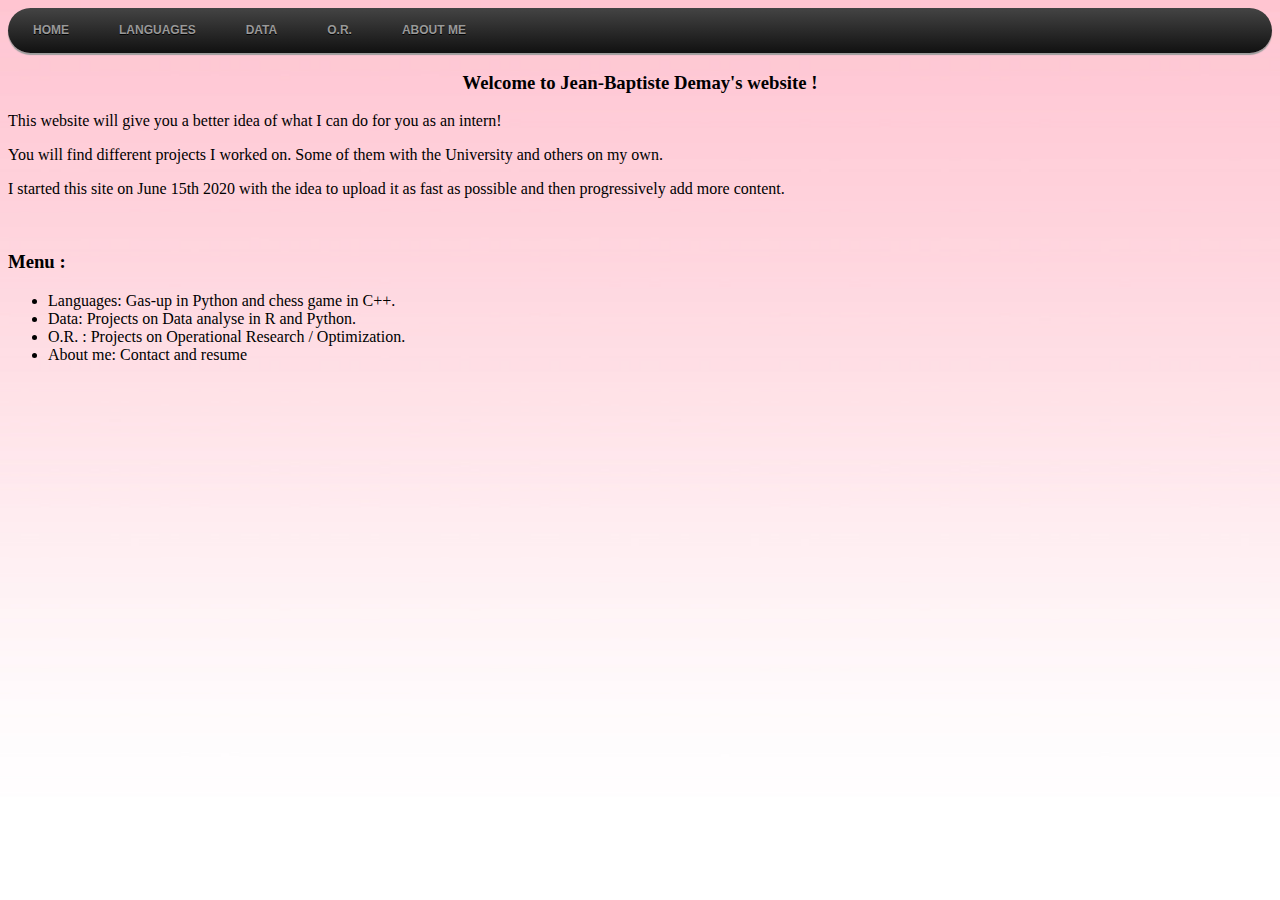
<file: index.html>
<! DOCTYPE html>
<html>
<head>
<title>Home </title>
<link rel="icon" href="img/winLogo.ico" />

<link rel="stylesheet" type="text/css" href="style1.css">
</head>

<body>

<header> 
<ul id="menu">
        <li><a href="index.html">Home</a></li>
        <li><a href="langage.html">LANGUAGES</a></li>
        <li><a href="data.html">Data</a></li>
		<li><a href="ro.html">O.R. </a></li>	
		<li><a href="contact.html">about me </a>
		    <ul>
                        <li><a href="contact.html">Resume</a></li>
						<li><a href="contacts.html">Contacts</a></li>
                        <li><a href="https://www.linkedin.com/in/jean-baptiste-demay-8a8a7119a">LinkedIn</a></li>
            </ul>
		</li>
		
</ul>
</header>


<p> <center> <h3> Welcome to Jean-Baptiste Demay's website ! </h3> </center></p>
<p>
This website will give you a better idea of what I can do for you as an intern!
</p> 

<p> You will find different projects I worked on. Some of them with the University and others on my own.  </p>

<p>I started this site on June 15th 2020 with the idea to upload it as fast as possible and then progressively add more content.
</p>
<p>
</p>
<!-- <center><img src="img/accueil.jpg" border="5"></center> --> 
</br>
<p>  
<h3> Menu : </h3>
</p>

<p>
<ul> 
	<li> Languages: Gas-up in Python and chess game in C++.</li>
	<li> Data: Projects on Data analyse in R and Python.</li>
	<li> O.R. : Projects on Operational Research / Optimization. </li> 
	<li> About me: Contact and resume  </li>
</ul> 
</p> 
 


</body>
</html>
</file>
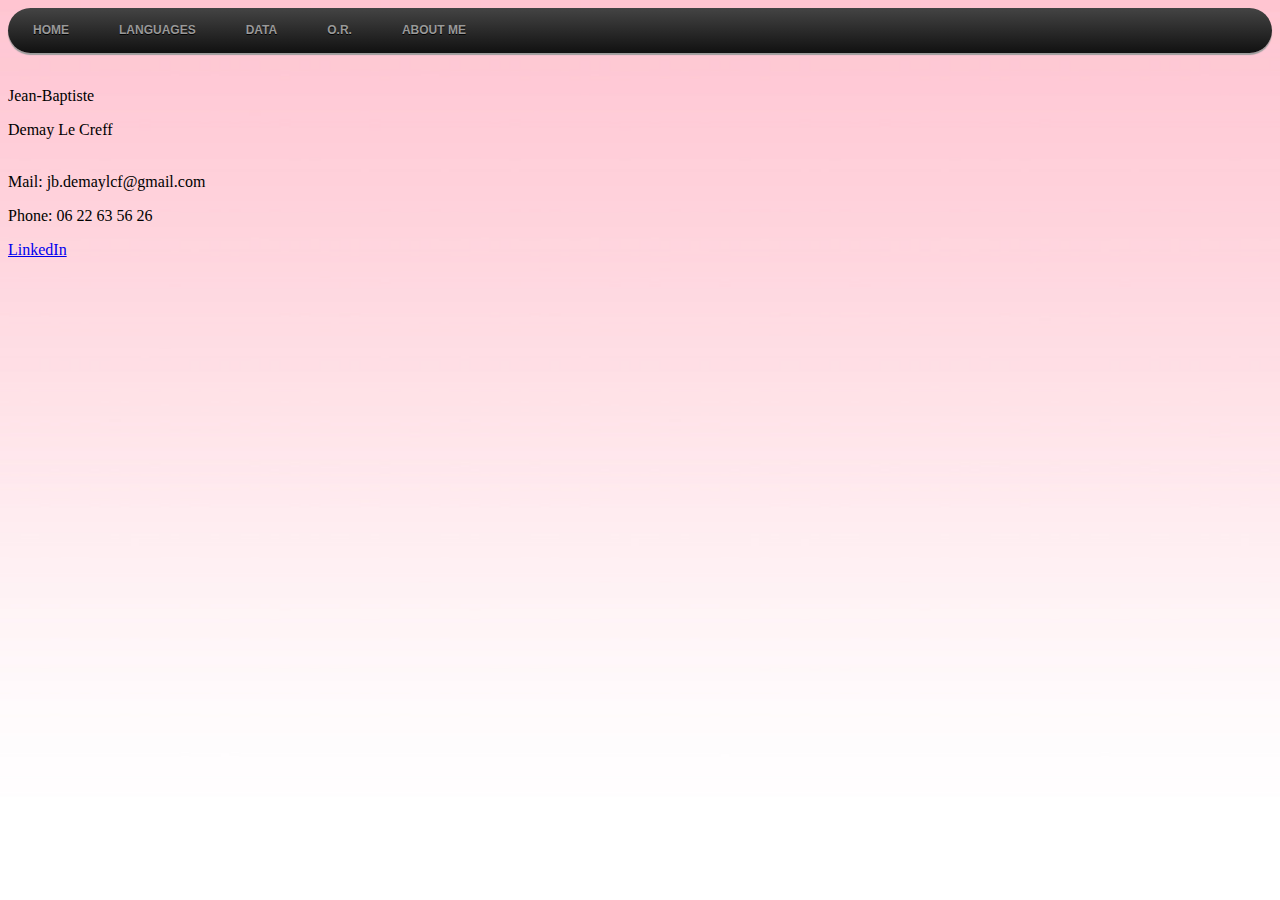
<file: contacts.html>
<! DOCTYPE html>
<html>
<head>
<title>Contacts </title>
<link rel="icon" href="img/winLogo.ico" />

<link rel="stylesheet" type="text/css" href="style1.css">
</head>

<body>

<header> 
<ul id="menu">
        <li><a href="index.html">Home</a></li>
        <li><a href="langage.html">LANGUAGES</a></li>
        <li><a href="data.html">Data</a></li>
		<li><a href="ro.html">O.R. </a></li>	
		<li><a href="contact.html">about me </a>
		    <ul>
                        <li><a href="contact.html">Resume</a></li>
						<li><a href="contacts.html">Contacts</a></li>
                        <li><a href="https://www.linkedin.com/in/jean-baptiste-demay-8a8a7119a">LinkedIn</a></li>
            </ul>
		</li>
		
</ul>
</header>

 <p> <br>
Jean-Baptiste
</p>
 <p>
 Demay Le Creff
</p>

<p><br>
Mail: jb.demaylcf@gmail.com
</p>

 <p>
 Phone: 06 22 63 56 26
</p>

 <p>
 <a href="https://www.linkedin.com/in/jean-baptiste-demay-8a8a7119a">LinkedIn</a>
</p>


</body>
</html>
</file>
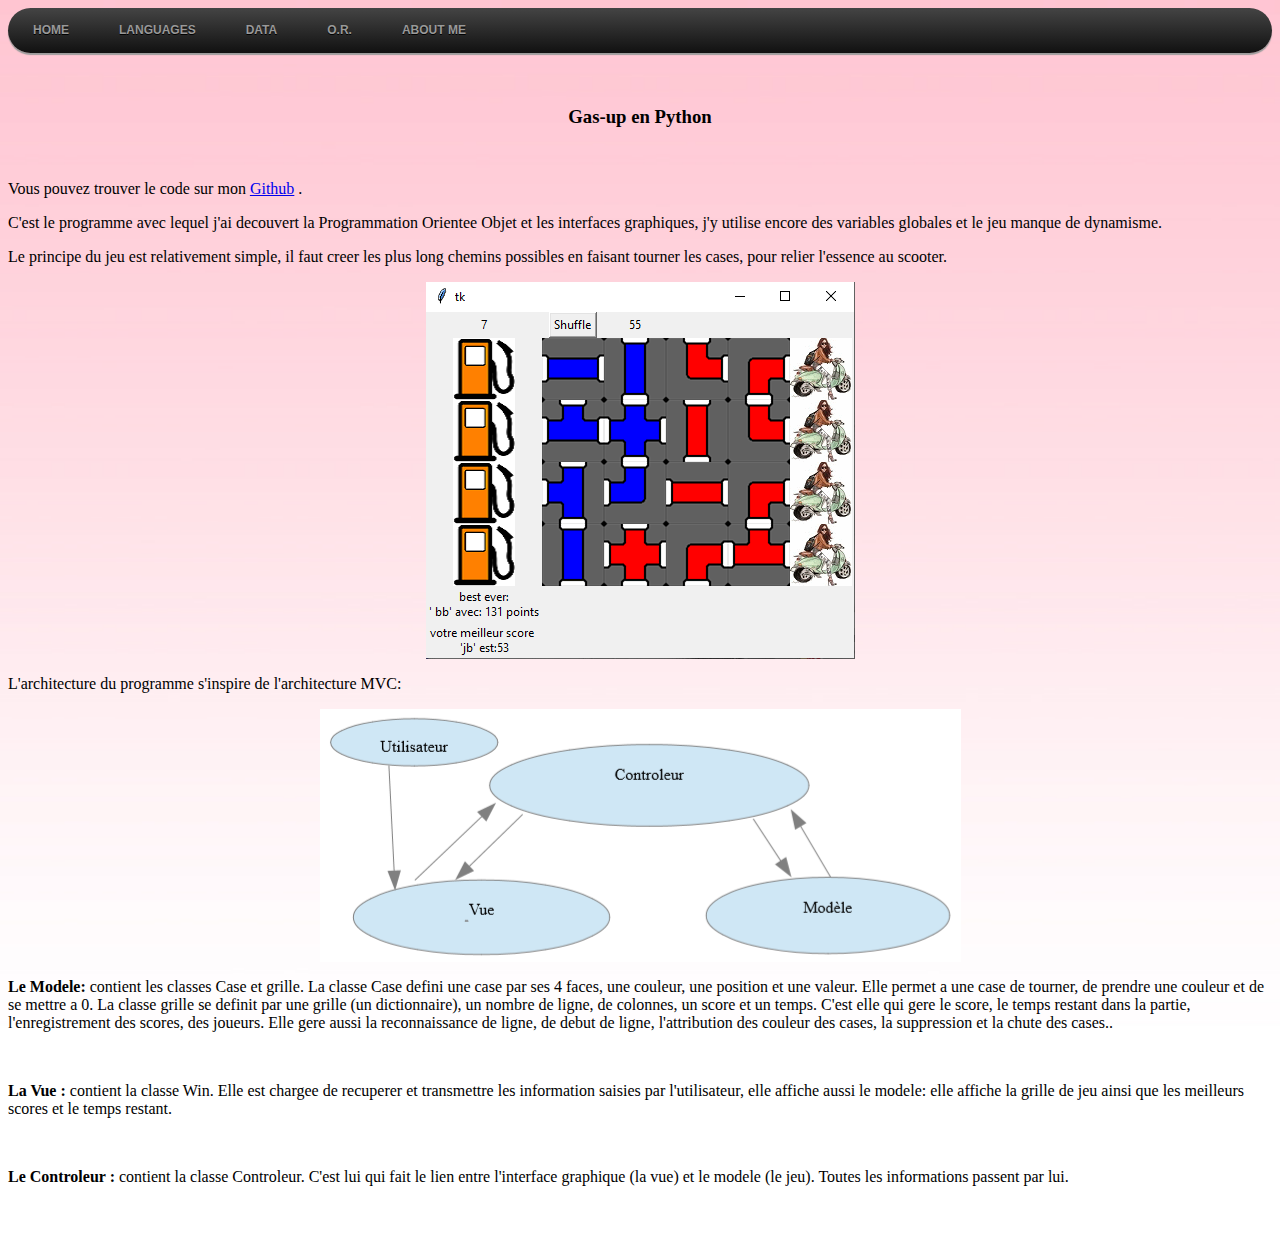
<file: gas.html>
<! DOCTYPE html>
<html>
<head>
<title> RO </title>
<link rel="shortcut icon" href="https://jbdmy.github.io/Site/img/winLogo.ico" type="icone">
<link rel="stylesheet" type="text/css" href="style1.css">
</head>
<body>
<header> 
<ul id="menu">
        <li><a href="index.html">Home</a></li>
        <li><a href="langage.html">LANGUAGES</a></li>
        <li><a href="data.html">Data</a></li>
		<li><a href="ro.html">O.R. </a></li>	
		<li><a href="contact.html">about me </a>
		    <ul>
                        <li><a href="contact.html">Resume</a></li>
						<li><a href="contacts.html">Contacts</a></li>
                        <li><a href="https://www.linkedin.com/in/jean-baptiste-demay-8a8a7119a">LinkedIn</a></li>
            </ul>
		</li>
		
</ul>
</header>
<p> <br>
<center> <h3> Gas-up en Python </h3> </center>
<br>
</p>

<p>Vous pouvez trouver le code sur mon 
<a href="https://github.com/Jbdmy/Gas-Up-in-Python">Github</a> .
</p>

<p> C'est le programme avec lequel j'ai decouvert la Programmation Orientee Objet et les interfaces graphiques, j'y utilise encore des variables globales et le jeu manque de dynamisme.  
</p>

<p>
Le principe du jeu est relativement simple, il faut creer les plus long chemins possibles en faisant tourner les cases, pour relier l'essence au scooter. 
</p>
<p> 
	<center><img src="img/gas.png" ></center>
</p>

<p> L'architecture du programme s'inspire de l'architecture MVC: </p>

<p> 
	<center><img src="img/mvc.png" ></center>
</p>
 <p> 
	<b> Le Modele: </b> contient les classes Case et grille. 
	La classe Case defini une case par ses 4 faces, une couleur, une position et une valeur. Elle permet a une case de tourner,
	de prendre une couleur et de se mettre a 0. 
	La classe grille se definit par une grille (un dictionnaire), un nombre de ligne, de colonnes, un score et un temps. C'est elle qui gere le score, le temps restant dans la partie, l'enregistrement des scores, des joueurs. 
Elle gere aussi la reconnaissance de ligne, de debut de ligne, 
l'attribution des couleur des cases, la suppression et la chute des cases..
</p>
<br>
<p> <b> La Vue : </b>  contient la classe Win. Elle est chargee de recuperer et transmettre les information saisies par l'utilisateur, 
elle affiche aussi le modele: elle affiche la grille de jeu ainsi que les meilleurs scores et le temps restant.
</p> <br>
<p> <b> Le Controleur : </b> contient la classe Controleur. C'est lui qui fait le lien entre l'interface graphique (la vue) et le modele (le jeu).
 Toutes les informations passent par lui.

<p> <br>


</body>
</html>
</file>
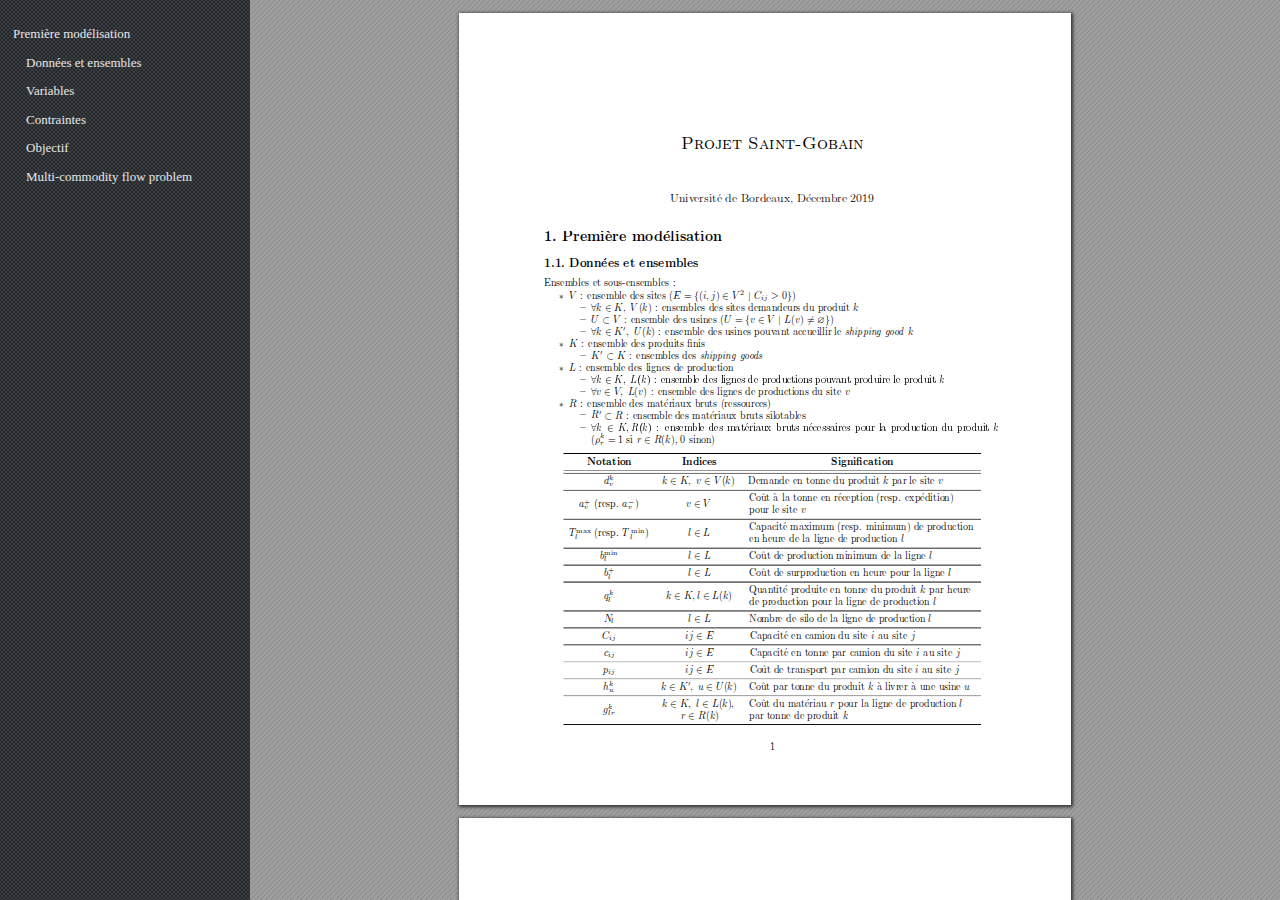
<file: st_gob.html>
<!DOCTYPE html>
<!-- Created by pdf2htmlEX (https://github.com/coolwanglu/pdf2htmlex) -->
<html xmlns="http://www.w3.org/1999/xhtml">
<head>
<meta charset="utf-8"/>
<meta name="generator" content="pdf2htmlEX"/>
<meta http-equiv="X-UA-Compatible" content="IE=edge,chrome=1"/>
<style type="text/css">
/*! 
 * Base CSS for pdf2htmlEX
 * Copyright 2012,2013 Lu Wang <coolwanglu@gmail.com> 
 * https://github.com/coolwanglu/pdf2htmlEX/blob/master/share/LICENSE
 */#sidebar{position:absolute;top:0;left:0;bottom:0;width:250px;padding:0;margin:0;overflow:auto}#page-container{position:absolute;top:0;left:0;margin:0;padding:0;border:0}@media screen{#sidebar.opened+#page-container{left:250px}#page-container{bottom:0;right:0;overflow:auto}.loading-indicator{display:none}.loading-indicator.active{display:block;position:absolute;width:64px;height:64px;top:50%;left:50%;margin-top:-32px;margin-left:-32px}.loading-indicator img{position:absolute;top:0;left:0;bottom:0;right:0}}@media print{@page{margin:0}html{margin:0}body{margin:0;-webkit-print-color-adjust:exact}#sidebar{display:none}#page-container{width:auto;height:auto;overflow:visible;background-color:transparent}.d{display:none}}.pf{position:relative;background-color:white;overflow:hidden;margin:0;border:0}.pc{position:absolute;border:0;padding:0;margin:0;top:0;left:0;width:100%;height:100%;overflow:hidden;display:block;transform-origin:0 0;-ms-transform-origin:0 0;-webkit-transform-origin:0 0}.pc.opened{display:block}.bf{position:absolute;border:0;margin:0;top:0;bottom:0;width:100%;height:100%;-ms-user-select:none;-moz-user-select:none;-webkit-user-select:none;user-select:none}.bi{position:absolute;border:0;margin:0;-ms-user-select:none;-moz-user-select:none;-webkit-user-select:none;user-select:none}@media print{.pf{margin:0;box-shadow:none;page-break-after:always;page-break-inside:avoid}@-moz-document url-prefix(){.pf{overflow:visible;border:1px solid #fff}.pc{overflow:visible}}}.c{position:absolute;border:0;padding:0;margin:0;overflow:hidden;display:block}.t{position:absolute;white-space:pre;font-size:1px;transform-origin:0 100%;-ms-transform-origin:0 100%;-webkit-transform-origin:0 100%;unicode-bidi:bidi-override;-moz-font-feature-settings:"liga" 0}.t:after{content:''}.t:before{content:'';display:inline-block}.t span{position:relative;unicode-bidi:bidi-override}._{display:inline-block;color:transparent;z-index:-1}::selection{background:rgba(127,255,255,0.4)}::-moz-selection{background:rgba(127,255,255,0.4)}.pi{display:none}.d{position:absolute;transform-origin:0 100%;-ms-transform-origin:0 100%;-webkit-transform-origin:0 100%}.it{border:0;background-color:rgba(255,255,255,0.0)}.ir:hover{cursor:pointer}</style>
<style type="text/css">
/*! 
 * Fancy styles for pdf2htmlEX
 * Copyright 2012,2013 Lu Wang <coolwanglu@gmail.com> 
 * https://github.com/coolwanglu/pdf2htmlEX/blob/master/share/LICENSE
 */@keyframes fadein{from{opacity:0}to{opacity:1}}@-webkit-keyframes fadein{from{opacity:0}to{opacity:1}}@keyframes swing{0{transform:rotate(0)}10%{transform:rotate(0)}90%{transform:rotate(720deg)}100%{transform:rotate(720deg)}}@-webkit-keyframes swing{0{-webkit-transform:rotate(0)}10%{-webkit-transform:rotate(0)}90%{-webkit-transform:rotate(720deg)}100%{-webkit-transform:rotate(720deg)}}@media screen{#sidebar{background-color:#2f3236;background-image:url("[data-uri]")}#outline{font-family:Georgia,Times,"Times New Roman",serif;font-size:13px;margin:2em 1em}#outline ul{padding:0}#outline li{list-style-type:none;margin:1em 0}#outline li>ul{margin-left:1em}#outline a,#outline a:visited,#outline a:hover,#outline a:active{line-height:1.2;color:#e8e8e8;text-overflow:ellipsis;white-space:nowrap;text-decoration:none;display:block;overflow:hidden;outline:0}#outline a:hover{color:#0cf}#page-container{background-color:#9e9e9e;background-image:url("[data-uri]");-webkit-transition:left 500ms;transition:left 500ms}.pf{margin:13px auto;box-shadow:1px 1px 3px 1px #333;border-collapse:separate}.pc.opened{-webkit-animation:fadein 100ms;animation:fadein 100ms}.loading-indicator.active{-webkit-animation:swing 1.5s ease-in-out .01s infinite alternate none;animation:swing 1.5s ease-in-out .01s infinite alternate none}.checked{background:no-repeat url([data-uri])}}</style>
<style type="text/css">
.ff0{font-family:sans-serif;visibility:hidden;}
@font-face{font-family:ff1;src:url('[data-uri]')format("woff");}.ff1{font-family:ff1;line-height:0.727000;font-style:normal;font-weight:normal;visibility:visible;}
@font-face{font-family:ff2;src:url('[data-uri]')format("woff");}.ff2{font-family:ff2;line-height:1.001000;font-style:normal;font-weight:normal;visibility:visible;}
@font-face{font-family:ff3;src:url('[data-uri]')format("woff");}.ff3{font-family:ff3;line-height:0.904000;font-style:normal;font-weight:normal;visibility:visible;}
@font-face{font-family:ff4;src:url('[data-uri]')format("woff");}.ff4{font-family:ff4;line-height:1.000000;font-style:normal;font-weight:normal;visibility:visible;}
@font-face{font-family:ff5;src:url('[data-uri]')format("woff");}.ff5{font-family:ff5;line-height:1.000000;font-style:normal;font-weight:normal;visibility:visible;}
@font-face{font-family:ff6;src:url('[data-uri]')format("woff");}.ff6{font-family:ff6;line-height:0.922000;font-style:normal;font-weight:normal;visibility:visible;}
@font-face{font-family:ff7;src:url('[data-uri]')format("woff");}.ff7{font-family:ff7;line-height:0.999000;font-style:normal;font-weight:normal;visibility:visible;}
@font-face{font-family:ff8;src:url('[data-uri]')format("woff");}.ff8{font-family:ff8;line-height:0.898000;font-style:normal;font-weight:normal;visibility:visible;}
@font-face{font-family:ff9;src:url('[data-uri]')format("woff");}.ff9{font-family:ff9;line-height:0.901000;font-style:normal;font-weight:normal;visibility:visible;}
@font-face{font-family:ffa;src:url('[data-uri]')format("woff");}.ffa{font-family:ffa;line-height:0.704000;font-style:normal;font-weight:normal;visibility:visible;}
@font-face{font-family:ffb;src:url('[data-uri]')format("woff");}.ffb{font-family:ffb;line-height:1.000000;font-style:normal;font-weight:normal;visibility:visible;}
@font-face{font-family:ffc;src:url('[data-uri]')format("woff");}.ffc{font-family:ffc;line-height:0.910000;font-style:normal;font-weight:normal;visibility:visible;}
@font-face{font-family:ffd;src:url('[data-uri]')format("woff");}.ffd{font-family:ffd;line-height:1.400000;font-style:normal;font-weight:normal;visibility:visible;}
@font-face{font-family:ffe;src:url('[data-uri]')format("woff");}.ffe{font-family:ffe;line-height:0.521000;font-style:normal;font-weight:normal;visibility:visible;}
@font-face{font-family:fff;src:url('[data-uri]')format("woff");}.fff{font-family:fff;line-height:0.704000;font-style:normal;font-weight:normal;visibility:visible;}
@font-face{font-family:ff10;src:url('[data-uri]')format("woff");}.ff10{font-family:ff10;line-height:0.898000;font-style:normal;font-weight:normal;visibility:visible;}
@font-face{font-family:ff11;src:url('[data-uri]')format("woff");}.ff11{font-family:ff11;line-height:0.704000;font-style:normal;font-weight:normal;visibility:visible;}
@font-face{font-family:ff12;src:url('[data-uri]')format("woff");}.ff12{font-family:ff12;line-height:0.628000;font-style:normal;font-weight:normal;visibility:visible;}
.m0{transform:matrix(0.250000,0.000000,0.000000,0.250000,0,0);-ms-transform:matrix(0.250000,0.000000,0.000000,0.250000,0,0);-webkit-transform:matrix(0.250000,0.000000,0.000000,0.250000,0,0);}
.v0{vertical-align:0.000000px;}
.ls0{letter-spacing:0.000000px;}
.sc_{text-shadow:none;}
.sc0{text-shadow:-0.015em 0 transparent,0 0.015em transparent,0.015em 0 transparent,0 -0.015em  transparent;}
@media screen and (-webkit-min-device-pixel-ratio:0){
.sc_{-webkit-text-stroke:0px transparent;}
.sc0{-webkit-text-stroke:0.015em transparent;text-shadow:none;}
}
.ws0{word-spacing:0.000000px;}
._5{margin-left:-30.735302px;}
._8{margin-left:-25.408155px;}
._2{margin-left:-21.693443px;}
._11{margin-left:-19.588787px;}
._17{margin-left:-18.410245px;}
._2f{margin-left:-17.126294px;}
._1a{margin-left:-4.495155px;}
._10{margin-left:-2.669531px;}
._0{margin-left:-1.514955px;}
._6{width:1.778929px;}
._28{width:3.041214px;}
._f{width:4.344906px;}
._c{width:6.602702px;}
._32{width:8.059086px;}
._e{width:9.768569px;}
._d{width:11.556232px;}
._b{width:12.574962px;}
._9{width:13.709178px;}
._3{width:15.589581px;}
._12{width:16.871565px;}
._7{width:17.932800px;}
._a{width:19.926800px;}
._4{width:21.519300px;}
._33{width:24.601826px;}
._1{width:26.029685px;}
._31{width:46.493338px;}
._19{width:48.102195px;}
._21{width:53.965707px;}
._14{width:55.967284px;}
._1d{width:62.806101px;}
._1c{width:78.536972px;}
._24{width:93.789562px;}
._22{width:137.133562px;}
._1f{width:140.164121px;}
._1b{width:141.182027px;}
._18{width:146.808121px;}
._20{width:149.557732px;}
._16{width:156.394179px;}
._23{width:158.693562px;}
._1e{width:166.663547px;}
._15{width:188.742179px;}
._13{width:200.248260px;}
._29{width:437.033726px;}
._26{width:527.347727px;}
._2a{width:572.095239px;}
._30{width:587.663188px;}
._2d{width:638.271239px;}
._2c{width:650.280850px;}
._2b{width:670.208850px;}
._2e{width:678.816850px;}
._27{width:696.607239px;}
._25{width:718.168850px;}
.fc2{color:rgb(219,68,55);}
.fc1{color:rgb(66,133,244);}
.fc0{color:rgb(0,0,0);}
.fs5{font-size:19.925200px;}
.fs4{font-size:27.895200px;}
.fs6{font-size:31.880400px;}
.fs3{font-size:39.850400px;}
.fs1{font-size:47.820800px;}
.fs2{font-size:57.384800px;}
.fs0{font-size:68.861600px;}
.y45{bottom:55.151000px;}
.y0{bottom:80.000000px;}
.y106{bottom:85.039000px;}
.y44{bottom:86.157000px;}
.y42{bottom:89.214000px;}
.y40{bottom:92.035000px;}
.y41{bottom:95.651000px;}
.y105{bottom:96.994000px;}
.y43{bottom:98.113000px;}
.y104{bottom:108.949000px;}
.y3f{bottom:112.607000px;}
.y3d{bottom:115.070000px;}
.y3e{bottom:118.685000px;}
.y3c{bottom:130.622000px;}
.y3b{bottom:132.117000px;}
.ya5{bottom:134.500000px;}
.y102{bottom:142.352000px;}
.y103{bottom:143.321000px;}
.y100{bottom:144.815000px;}
.y3a{bottom:147.579000px;}
.ya4{bottom:147.950000px;}
.y101{bottom:148.430000px;}
.y39{bottom:149.074000px;}
.ya3{bottom:149.444000px;}
.yfd{bottom:156.013000px;}
.yff{bottom:156.180000px;}
.yfe{bottom:156.539000px;}
.yfa{bottom:159.002000px;}
.yfb{bottom:162.617000px;}
.y38{bottom:164.537000px;}
.y9f{bottom:164.538000px;}
.y37{bottom:166.031000px;}
.yfc{bottom:166.474000px;}
.yf8{bottom:168.984000px;}
.yf9{bottom:169.152000px;}
.yf5{bottom:171.973000px;}
.ya2{bottom:174.445000px;}
.yf6{bottom:175.588000px;}
.ya0{bottom:176.908000px;}
.yf7{bottom:179.445000px;}
.ya1{bottom:181.021000px;}
.yf4{bottom:181.335000px;}
.yf3{bottom:181.465000px;}
.y36{bottom:181.494000px;}
.y35{bottom:182.988000px;}
.yf1{bottom:183.928000px;}
.y9e{bottom:186.373000px;}
.yf2{bottom:187.544000px;}
.yf0{bottom:195.883000px;}
.y9d{bottom:198.826000px;}
.y34{bottom:199.945000px;}
.y32{bottom:203.002000px;}
.y30{bottom:205.823000px;}
.y31{bottom:209.439000px;}
.y33{bottom:211.901000px;}
.yef{bottom:214.273000px;}
.y9b{bottom:217.967000px;}
.y9c{bottom:219.249000px;}
.y99{bottom:220.744000px;}
.y9a{bottom:225.005000px;}
.y2f{bottom:225.853000px;}
.y2d{bottom:228.858000px;}
.y2e{bottom:233.120000px;}
.y96{bottom:234.832000px;}
.yee{bottom:241.428000px;}
.y2c{bottom:243.204000px;}
.y98{bottom:244.352000px;}
.y94{bottom:245.320000px;}
.y2a{bottom:246.025000px;}
.y93{bottom:246.814000px;}
.y2b{bottom:249.641000px;}
.y97{bottom:250.928000px;}
.y95{bottom:256.279000px;}
.y29{bottom:262.983000px;}
.y92{bottom:264.000000px;}
.yed{bottom:265.339000px;}
.y26{bottom:266.039000px;}
.y24{bottom:268.860000px;}
.y27{bottom:268.861000px;}
.y25{bottom:272.476000px;}
.y90{bottom:273.908000px;}
.y28{bottom:274.938000px;}
.y8e{bottom:276.370000px;}
.ye9{bottom:279.030000px;}
.y8f{bottom:280.484000px;}
.y91{bottom:285.835000px;}
.yec{bottom:288.158000px;}
.yea{bottom:289.441000px;}
.ye7{bottom:290.935000px;}
.y8a{bottom:291.398000px;}
.y23{bottom:291.895000px;}
.y8d{bottom:291.940000px;}
.y8b{bottom:292.909000px;}
.y88{bottom:294.403000px;}
.yeb{bottom:295.197000px;}
.y21{bottom:295.310000px;}
.y1f{bottom:297.773000px;}
.y8c{bottom:298.516000px;}
.y89{bottom:298.665000px;}
.y116{bottom:299.766000px;}
.ye8{bottom:300.400000px;}
.y20{bottom:301.388000px;}
.y22{bottom:303.850000px;}
.ye6{bottom:304.329000px;}
.y81{bottom:309.707000px;}
.y85{bottom:311.893000px;}
.y107{bottom:313.000000px;}
.y83{bottom:314.898000px;}
.ye2{bottom:318.020000px;}
.y84{bottom:318.330000px;}
.y1e{bottom:318.344000px;}
.y87{bottom:319.614000px;}
.y7f{bottom:320.583000px;}
.y1c{bottom:320.807000px;}
.y7e{bottom:322.077000px;}
.y1d{bottom:324.423000px;}
.y46{bottom:324.500000px;}
.y86{bottom:326.190000px;}
.ye4{bottom:327.149000px;}
.ye5{bottom:328.431000px;}
.y82{bottom:328.817000px;}
.ye0{bottom:329.926000px;}
.y80{bottom:331.542000px;}
.ye3{bottom:334.187000px;}
.ye1{bottom:339.390000px;}
.y114{bottom:340.230000px;}
.y1a{bottom:340.345000px;}
.y1b{bottom:340.445000px;}
.ydf{bottom:341.881000px;}
.y7d{bottom:346.196000px;}
.yd9{bottom:354.744000px;}
.y19{bottom:360.121000px;}
.y17{bottom:362.584000px;}
.yde{bottom:363.721000px;}
.ydb{bottom:364.263000px;}
.y7c{bottom:364.585000px;}
.ydc{bottom:365.232000px;}
.y18{bottom:366.199000px;}
.yd7{bottom:366.726000px;}
.yda{bottom:370.840000px;}
.ydd{bottom:370.988000px;}
.y16{bottom:374.539000px;}
.yd8{bottom:376.191000px;}
.yd6{bottom:380.121000px;}
.y14{bottom:386.494000px;}
.y108{bottom:388.803000px;}
.y15{bottom:390.109000px;}
.yd2{bottom:392.983000px;}
.y78{bottom:393.542000px;}
.yd1{bottom:393.592000px;}
.y7b{bottom:393.709000px;}
.y109{bottom:394.009000px;}
.y7a{bottom:394.068000px;}
.yd3{bottom:394.976000px;}
.y76{bottom:396.531000px;}
.y13{bottom:398.449000px;}
.y79{bottom:400.146000px;}
.y74{bottom:400.386000px;}
.y73{bottom:401.881000px;}
.yd5{bottom:403.112000px;}
.y77{bottom:404.003000px;}
.ycf{bottom:405.575000px;}
.y75{bottom:408.576000px;}
.y10c{bottom:409.665000px;}
.y111{bottom:409.666000px;}
.yd4{bottom:409.689000px;}
.y12{bottom:410.404000px;}
.yd0{bottom:415.040000px;}
.yce{bottom:417.530000px;}
.y113{bottom:420.724000px;}
.y10e{bottom:420.813000px;}
.y11{bottom:422.360000px;}
.y10f{bottom:423.680000px;}
.y70{bottom:423.690000px;}
.y10a{bottom:423.768000px;}
.y72{bottom:423.857000px;}
.y6e{bottom:425.184000px;}
.y6d{bottom:426.679000px;}
.y112{bottom:428.616000px;}
.y10d{bottom:428.704000px;}
.y71{bottom:430.294000px;}
.y6f{bottom:434.151000px;}
.y10{bottom:434.315000px;}
.y110{bottom:435.037000px;}
.y10b{bottom:435.126000px;}
.ycd{bottom:435.920000px;}
.y6c{bottom:442.231000px;}
.y6b{bottom:443.726000px;}
.ye{bottom:446.270000px;}
.yf{bottom:449.885000px;}
.yd{bottom:458.225000px;}
.ycc{bottom:461.581000px;}
.ycb{bottom:463.075000px;}
.y6a{bottom:463.173000px;}
.y115{bottom:466.089000px;}
.yb{bottom:470.180000px;}
.yc{bottom:473.796000px;}
.yca{bottom:476.525000px;}
.y69{bottom:477.900000px;}
.yc9{bottom:478.019000px;}
.y67{bottom:480.677000px;}
.ya{bottom:482.136000px;}
.y68{bottom:484.939000px;}
.y9{bottom:494.091000px;}
.yc8{bottom:495.681000px;}
.y66{bottom:496.350000px;}
.y65{bottom:497.845000px;}
.y8{bottom:504.551000px;}
.yc4{bottom:504.647000px;}
.yc7{bottom:504.814000px;}
.yc6{bottom:505.173000px;}
.y6{bottom:506.046000px;}
.yc2{bottom:506.142000px;}
.yc1{bottom:507.636000px;}
.y7{bottom:509.661000px;}
.yc5{bottom:511.251000px;}
.y63{bottom:512.339000px;}
.y64{bottom:513.307000px;}
.y61{bottom:514.802000px;}
.yc3{bottom:515.108000px;}
.y62{bottom:518.417000px;}
.y5{bottom:519.341000px;}
.yc0{bottom:524.889000px;}
.ybf{bottom:526.384000px;}
.y5f{bottom:528.843000px;}
.y60{bottom:530.354000px;}
.y5d{bottom:531.849000px;}
.y5e{bottom:536.111000px;}
.y4{bottom:537.730000px;}
.ybe{bottom:539.833000px;}
.ybd{bottom:541.328000px;}
.y5c{bottom:547.522000px;}
.y5b{bottom:549.016000px;}
.ybc{bottom:558.989000px;}
.y3{bottom:563.735000px;}
.yb9{bottom:567.956000px;}
.ybb{bottom:568.123000px;}
.y5a{bottom:568.464000px;}
.yb7{bottom:569.450000px;}
.yb6{bottom:570.944000px;}
.yba{bottom:574.560000px;}
.yb8{bottom:578.416000px;}
.y59{bottom:583.927000px;}
.y58{bottom:585.421000px;}
.yb5{bottom:588.198000px;}
.yb4{bottom:589.692000px;}
.y56{bottom:599.916000px;}
.y57{bottom:600.884000px;}
.y54{bottom:602.379000px;}
.y2{bottom:602.818000px;}
.yb3{bottom:603.142000px;}
.yb2{bottom:604.636000px;}
.y55{bottom:605.994000px;}
.y52{bottom:616.604000px;}
.y53{bottom:617.931000px;}
.y50{bottom:619.425000px;}
.yb1{bottom:622.298000px;}
.y51{bottom:623.041000px;}
.yb0{bottom:632.759000px;}
.y4e{bottom:634.242000px;}
.yaf{bottom:634.253000px;}
.y4f{bottom:635.341000px;}
.y4c{bottom:636.835000px;}
.y4d{bottom:640.450000px;}
.yab{bottom:649.398000px;}
.yac{bottom:651.391000px;}
.y1{bottom:655.155000px;}
.y4a{bottom:656.373000px;}
.y4b{bottom:657.203000px;}
.yae{bottom:659.809000px;}
.yad{bottom:661.304000px;}
.yaa{bottom:670.768000px;}
.y48{bottom:673.330000px;}
.y49{bottom:673.429000px;}
.ya9{bottom:676.873000px;}
.ya7{bottom:677.842000px;}
.ya6{bottom:679.336000px;}
.ya8{bottom:683.450000px;}
.y47{bottom:696.998000px;}
.hd{height:0.000000px;}
.he{height:11.138187px;}
.hf{height:13.808164px;}
.h8{height:19.359269px;}
.h7{height:20.921400px;}
.h12{height:22.124998px;}
.ha{height:27.895280px;}
.hc{height:28.094532px;}
.h9{height:28.134382px;}
.h6{height:29.887800px;}
.h13{height:33.187635px;}
.h5{height:33.665843px;}
.h3{height:35.865600px;}
.h11{height:39.825051px;}
.h4{height:40.398899px;}
.h2{height:48.547428px;}
.h10{height:183.000000px;}
.h1{height:272.500000px;}
.hb{height:361.000000px;}
.h0{height:792.000000px;}
.w3{width:277.000000px;}
.w1{width:418.000000px;}
.w2{width:443.000000px;}
.w0{width:612.000000px;}
.x3{left:85.039000px;}
.x2b{left:91.500000px;}
.x96{left:93.583000px;}
.x3f{left:97.737000px;}
.x4{left:99.983000px;}
.x2c{left:101.924000px;}
.x0{left:104.000000px;}
.x36{left:105.129000px;}
.x3a{left:106.376000px;}
.x30{left:109.043000px;}
.x1c{left:110.276000px;}
.x41{left:111.546000px;}
.x37{left:113.876000px;}
.x1e{left:116.098000px;}
.x1d{left:117.481000px;}
.x31{left:118.826000px;}
.x16{left:119.995000px;}
.x9{left:121.154000px;}
.x38{left:123.660000px;}
.x17{left:125.261000px;}
.x12{left:127.735000px;}
.x10{left:131.864000px;}
.x32{left:134.147000px;}
.x18{left:135.196000px;}
.x3c{left:136.711000px;}
.xe{left:139.505000px;}
.xc{left:141.038000px;}
.x25{left:142.892000px;}
.x27{left:143.946000px;}
.xf{left:145.068000px;}
.xd{left:146.600000px;}
.x11{left:148.558000px;}
.x14{left:150.102000px;}
.x24{left:152.434000px;}
.xa0{left:156.496000px;}
.x34{left:159.612000px;}
.x3b{left:161.286000px;}
.x33{left:163.107000px;}
.xa{left:164.249000px;}
.xb{left:167.044000px;}
.xac{left:168.307000px;}
.x19{left:169.326000px;}
.x20{left:170.688000px;}
.x1f{left:172.072000px;}
.xab{left:174.500000px;}
.x1a{left:176.051000px;}
.x3d{left:182.052000px;}
.x21{left:185.770000px;}
.x35{left:189.257000px;}
.xa1{left:190.689000px;}
.xa2{left:195.591000px;}
.x28{left:201.600000px;}
.x15{left:203.464000px;}
.x23{left:206.756000px;}
.x5f{left:207.910000px;}
.x2{left:210.631000px;}
.x5e{left:212.808000px;}
.x67{left:214.504000px;}
.x1{left:221.733000px;}
.x68{left:224.288000px;}
.x26{left:225.701000px;}
.x22{left:228.743000px;}
.x29{left:231.246000px;}
.x4c{left:233.341000px;}
.x55{left:234.413000px;}
.x59{left:237.997000px;}
.x4d{left:239.166000px;}
.x53{left:242.722000px;}
.x47{left:244.657000px;}
.x69{left:246.132000px;}
.x5a{left:247.781000px;}
.x4e{left:249.682000px;}
.xb1{left:252.998000px;}
.x39{left:254.388000px;}
.x3e{left:256.314000px;}
.x2e{left:258.494000px;}
.x5b{left:259.579000px;}
.x87{left:260.640000px;}
.x54{left:262.108000px;}
.x60{left:263.540000px;}
.x56{left:265.092000px;}
.x7f{left:266.233000px;}
.x5d{left:267.538000px;}
.x48{left:269.066000px;}
.x6f{left:271.338000px;}
.x75{left:272.504000px;}
.x57{left:275.055000px;}
.x5c{left:276.913000px;}
.x4f{left:278.280000px;}
.x91{left:279.459000px;}
.x5{left:280.899000px;}
.x50{left:283.085000px;}
.x61{left:284.489000px;}
.x6d{left:286.705000px;}
.x6{left:288.689000px;}
.x1b{left:289.967000px;}
.x6c{left:291.131000px;}
.x6b{left:292.514000px;}
.x51{left:294.424000px;}
.x49{left:296.966000px;}
.xa3{left:298.415000px;}
.x62{left:299.966000px;}
.x7{left:301.898000px;}
.x92{left:304.495000px;}
.x58{left:305.931000px;}
.x4a{left:307.019000px;}
.x8d{left:308.547000px;}
.x2a{left:310.596000px;}
.x8{left:311.682000px;}
.x70{left:313.775000px;}
.x63{left:315.152000px;}
.x93{left:316.524000px;}
.x8e{left:317.687000px;}
.x80{left:318.861000px;}
.x4b{left:319.930000px;}
.x52{left:321.153000px;}
.x64{left:322.268000px;}
.x88{left:323.562000px;}
.x82{left:324.877000px;}
.x76{left:326.009000px;}
.x81{left:327.519000px;}
.x89{left:329.197000px;}
.x6e{left:330.755000px;}
.x2f{left:333.233000px;}
.x8a{left:334.469000px;}
.x65{left:337.416000px;}
.x94{left:339.144000px;}
.x83{left:340.197000px;}
.x8f{left:341.855000px;}
.x77{left:343.797000px;}
.x84{left:346.212000px;}
.x71{left:347.274000px;}
.x8b{left:348.707000px;}
.x85{left:350.964000px;}
.x66{left:352.281000px;}
.x78{left:354.353000px;}
.x2d{left:355.756000px;}
.x72{left:357.791000px;}
.x8c{left:358.919000px;}
.x90{left:360.597000px;}
.x86{left:363.178000px;}
.x79{left:364.869000px;}
.x95{left:369.883000px;}
.x13{left:372.142000px;}
.x42{left:379.748000px;}
.x40{left:382.737000px;}
.x73{left:385.691000px;}
.x43{left:390.264000px;}
.x7a{left:392.770000px;}
.x7b{left:397.920000px;}
.x74{left:399.236000px;}
.x7c{left:402.822000px;}
.x7d{left:408.064000px;}
.x7e{left:416.311000px;}
.x44{left:418.165000px;}
.x45{left:423.406000px;}
.x97{left:427.968000px;}
.x46{left:431.076000px;}
.x98{left:435.637000px;}
.x99{left:436.702000px;}
.x9a{left:445.236000px;}
.xa8{left:453.137000px;}
.xad{left:457.680000px;}
.xa9{left:461.885000px;}
.xae{left:463.898000px;}
.xaa{left:468.901000px;}
.x9b{left:476.853000px;}
.xaf{left:483.159000px;}
.x9c{left:487.369000px;}
.xb0{left:489.242000px;}
.xa4{left:493.984000px;}
.x9d{left:502.922000px;}
.xa5{left:504.500000px;}
.x9e{left:508.164000px;}
.x9f{left:516.697000px;}
.x6a{left:528.404000px;}
.xa6{left:530.990000px;}
.xa7{left:536.232000px;}
@media print{
.v0{vertical-align:0.000000pt;}
.ls0{letter-spacing:0.000000pt;}
.ws0{word-spacing:0.000000pt;}
._5{margin-left:-40.980403pt;}
._8{margin-left:-33.877540pt;}
._2{margin-left:-28.924591pt;}
._11{margin-left:-26.118383pt;}
._17{margin-left:-24.546993pt;}
._2f{margin-left:-22.835058pt;}
._1a{margin-left:-5.993540pt;}
._10{margin-left:-3.559375pt;}
._0{margin-left:-2.019940pt;}
._6{width:2.371905pt;}
._28{width:4.054953pt;}
._f{width:5.793208pt;}
._c{width:8.803603pt;}
._32{width:10.745448pt;}
._e{width:13.024759pt;}
._d{width:15.408310pt;}
._b{width:16.766616pt;}
._9{width:18.278903pt;}
._3{width:20.786108pt;}
._12{width:22.495420pt;}
._7{width:23.910400pt;}
._a{width:26.569067pt;}
._4{width:28.692400pt;}
._33{width:32.802435pt;}
._1{width:34.706246pt;}
._31{width:61.991118pt;}
._19{width:64.136261pt;}
._21{width:71.954276pt;}
._14{width:74.623045pt;}
._1d{width:83.741468pt;}
._1c{width:104.715963pt;}
._24{width:125.052750pt;}
._22{width:182.844750pt;}
._1f{width:186.885495pt;}
._1b{width:188.242703pt;}
._18{width:195.744162pt;}
._20{width:199.410309pt;}
._16{width:208.525573pt;}
._23{width:211.591416pt;}
._1e{width:222.218063pt;}
._15{width:251.656239pt;}
._13{width:266.997680pt;}
._29{width:582.711635pt;}
._26{width:703.130302pt;}
._2a{width:762.793652pt;}
._30{width:783.550918pt;}
._2d{width:851.028319pt;}
._2c{width:867.041133pt;}
._2b{width:893.611800pt;}
._2e{width:905.089133pt;}
._27{width:928.809652pt;}
._25{width:957.558466pt;}
.fs5{font-size:26.566933pt;}
.fs4{font-size:37.193600pt;}
.fs6{font-size:42.507200pt;}
.fs3{font-size:53.133867pt;}
.fs1{font-size:63.761067pt;}
.fs2{font-size:76.513067pt;}
.fs0{font-size:91.815467pt;}
.y45{bottom:73.534667pt;}
.y0{bottom:106.666667pt;}
.y106{bottom:113.385333pt;}
.y44{bottom:114.876000pt;}
.y42{bottom:118.952000pt;}
.y40{bottom:122.713333pt;}
.y41{bottom:127.534667pt;}
.y105{bottom:129.325333pt;}
.y43{bottom:130.817333pt;}
.y104{bottom:145.265333pt;}
.y3f{bottom:150.142667pt;}
.y3d{bottom:153.426667pt;}
.y3e{bottom:158.246667pt;}
.y3c{bottom:174.162667pt;}
.y3b{bottom:176.156000pt;}
.ya5{bottom:179.333333pt;}
.y102{bottom:189.802667pt;}
.y103{bottom:191.094667pt;}
.y100{bottom:193.086667pt;}
.y3a{bottom:196.772000pt;}
.ya4{bottom:197.266667pt;}
.y101{bottom:197.906667pt;}
.y39{bottom:198.765333pt;}
.ya3{bottom:199.258667pt;}
.yfd{bottom:208.017333pt;}
.yff{bottom:208.240000pt;}
.yfe{bottom:208.718667pt;}
.yfa{bottom:212.002667pt;}
.yfb{bottom:216.822667pt;}
.y38{bottom:219.382667pt;}
.y9f{bottom:219.384000pt;}
.y37{bottom:221.374667pt;}
.yfc{bottom:221.965333pt;}
.yf8{bottom:225.312000pt;}
.yf9{bottom:225.536000pt;}
.yf5{bottom:229.297333pt;}
.ya2{bottom:232.593333pt;}
.yf6{bottom:234.117333pt;}
.ya0{bottom:235.877333pt;}
.yf7{bottom:239.260000pt;}
.ya1{bottom:241.361333pt;}
.yf4{bottom:241.780000pt;}
.yf3{bottom:241.953333pt;}
.y36{bottom:241.992000pt;}
.y35{bottom:243.984000pt;}
.yf1{bottom:245.237333pt;}
.y9e{bottom:248.497333pt;}
.yf2{bottom:250.058667pt;}
.yf0{bottom:261.177333pt;}
.y9d{bottom:265.101333pt;}
.y34{bottom:266.593333pt;}
.y32{bottom:270.669333pt;}
.y30{bottom:274.430667pt;}
.y31{bottom:279.252000pt;}
.y33{bottom:282.534667pt;}
.yef{bottom:285.697333pt;}
.y9b{bottom:290.622667pt;}
.y9c{bottom:292.332000pt;}
.y99{bottom:294.325333pt;}
.y9a{bottom:300.006667pt;}
.y2f{bottom:301.137333pt;}
.y2d{bottom:305.144000pt;}
.y2e{bottom:310.826667pt;}
.y96{bottom:313.109333pt;}
.yee{bottom:321.904000pt;}
.y2c{bottom:324.272000pt;}
.y98{bottom:325.802667pt;}
.y94{bottom:327.093333pt;}
.y2a{bottom:328.033333pt;}
.y93{bottom:329.085333pt;}
.y2b{bottom:332.854667pt;}
.y97{bottom:334.570667pt;}
.y95{bottom:341.705333pt;}
.y29{bottom:350.644000pt;}
.y92{bottom:352.000000pt;}
.yed{bottom:353.785333pt;}
.y26{bottom:354.718667pt;}
.y24{bottom:358.480000pt;}
.y27{bottom:358.481333pt;}
.y25{bottom:363.301333pt;}
.y90{bottom:365.210667pt;}
.y28{bottom:366.584000pt;}
.y8e{bottom:368.493333pt;}
.ye9{bottom:372.040000pt;}
.y8f{bottom:373.978667pt;}
.y91{bottom:381.113333pt;}
.yec{bottom:384.210667pt;}
.yea{bottom:385.921333pt;}
.ye7{bottom:387.913333pt;}
.y8a{bottom:388.530667pt;}
.y23{bottom:389.193333pt;}
.y8d{bottom:389.253333pt;}
.y8b{bottom:390.545333pt;}
.y88{bottom:392.537333pt;}
.yeb{bottom:393.596000pt;}
.y21{bottom:393.746667pt;}
.y1f{bottom:397.030667pt;}
.y8c{bottom:398.021333pt;}
.y89{bottom:398.220000pt;}
.y116{bottom:399.688000pt;}
.ye8{bottom:400.533333pt;}
.y20{bottom:401.850667pt;}
.y22{bottom:405.133333pt;}
.ye6{bottom:405.772000pt;}
.y81{bottom:412.942667pt;}
.y85{bottom:415.857333pt;}
.y107{bottom:417.333333pt;}
.y83{bottom:419.864000pt;}
.ye2{bottom:424.026667pt;}
.y84{bottom:424.440000pt;}
.y1e{bottom:424.458667pt;}
.y87{bottom:426.152000pt;}
.y7f{bottom:427.444000pt;}
.y1c{bottom:427.742667pt;}
.y7e{bottom:429.436000pt;}
.y1d{bottom:432.564000pt;}
.y46{bottom:432.666667pt;}
.y86{bottom:434.920000pt;}
.ye4{bottom:436.198667pt;}
.ye5{bottom:437.908000pt;}
.y82{bottom:438.422667pt;}
.ye0{bottom:439.901333pt;}
.y80{bottom:442.056000pt;}
.ye3{bottom:445.582667pt;}
.ye1{bottom:452.520000pt;}
.y114{bottom:453.640000pt;}
.y1a{bottom:453.793333pt;}
.y1b{bottom:453.926667pt;}
.ydf{bottom:455.841333pt;}
.y7d{bottom:461.594667pt;}
.yd9{bottom:472.992000pt;}
.y19{bottom:480.161333pt;}
.y17{bottom:483.445333pt;}
.yde{bottom:484.961333pt;}
.ydb{bottom:485.684000pt;}
.y7c{bottom:486.113333pt;}
.ydc{bottom:486.976000pt;}
.y18{bottom:488.265333pt;}
.yd7{bottom:488.968000pt;}
.yda{bottom:494.453333pt;}
.ydd{bottom:494.650667pt;}
.y16{bottom:499.385333pt;}
.yd8{bottom:501.588000pt;}
.yd6{bottom:506.828000pt;}
.y14{bottom:515.325333pt;}
.y108{bottom:518.404000pt;}
.y15{bottom:520.145333pt;}
.yd2{bottom:523.977333pt;}
.y78{bottom:524.722667pt;}
.yd1{bottom:524.789333pt;}
.y7b{bottom:524.945333pt;}
.y109{bottom:525.345333pt;}
.y7a{bottom:525.424000pt;}
.yd3{bottom:526.634667pt;}
.y76{bottom:528.708000pt;}
.y13{bottom:531.265333pt;}
.y79{bottom:533.528000pt;}
.y74{bottom:533.848000pt;}
.y73{bottom:535.841333pt;}
.yd5{bottom:537.482667pt;}
.y77{bottom:538.670667pt;}
.ycf{bottom:540.766667pt;}
.y75{bottom:544.768000pt;}
.y10c{bottom:546.220000pt;}
.y111{bottom:546.221333pt;}
.yd4{bottom:546.252000pt;}
.y12{bottom:547.205333pt;}
.yd0{bottom:553.386667pt;}
.yce{bottom:556.706667pt;}
.y113{bottom:560.965333pt;}
.y10e{bottom:561.084000pt;}
.y11{bottom:563.146667pt;}
.y10f{bottom:564.906667pt;}
.y70{bottom:564.920000pt;}
.y10a{bottom:565.024000pt;}
.y72{bottom:565.142667pt;}
.y6e{bottom:566.912000pt;}
.y6d{bottom:568.905333pt;}
.y112{bottom:571.488000pt;}
.y10d{bottom:571.605333pt;}
.y71{bottom:573.725333pt;}
.y6f{bottom:578.868000pt;}
.y10{bottom:579.086667pt;}
.y110{bottom:580.049333pt;}
.y10b{bottom:580.168000pt;}
.ycd{bottom:581.226667pt;}
.y6c{bottom:589.641333pt;}
.y6b{bottom:591.634667pt;}
.ye{bottom:595.026667pt;}
.yf{bottom:599.846667pt;}
.yd{bottom:610.966667pt;}
.ycc{bottom:615.441333pt;}
.ycb{bottom:617.433333pt;}
.y6a{bottom:617.564000pt;}
.y115{bottom:621.452000pt;}
.yb{bottom:626.906667pt;}
.yc{bottom:631.728000pt;}
.yca{bottom:635.366667pt;}
.y69{bottom:637.200000pt;}
.yc9{bottom:637.358667pt;}
.y67{bottom:640.902667pt;}
.ya{bottom:642.848000pt;}
.y68{bottom:646.585333pt;}
.y9{bottom:658.788000pt;}
.yc8{bottom:660.908000pt;}
.y66{bottom:661.800000pt;}
.y65{bottom:663.793333pt;}
.y8{bottom:672.734667pt;}
.yc4{bottom:672.862667pt;}
.yc7{bottom:673.085333pt;}
.yc6{bottom:673.564000pt;}
.y6{bottom:674.728000pt;}
.yc2{bottom:674.856000pt;}
.yc1{bottom:676.848000pt;}
.y7{bottom:679.548000pt;}
.yc5{bottom:681.668000pt;}
.y63{bottom:683.118667pt;}
.y64{bottom:684.409333pt;}
.y61{bottom:686.402667pt;}
.yc3{bottom:686.810667pt;}
.y62{bottom:691.222667pt;}
.y5{bottom:692.454667pt;}
.yc0{bottom:699.852000pt;}
.ybf{bottom:701.845333pt;}
.y5f{bottom:705.124000pt;}
.y60{bottom:707.138667pt;}
.y5d{bottom:709.132000pt;}
.y5e{bottom:714.814667pt;}
.y4{bottom:716.973333pt;}
.ybe{bottom:719.777333pt;}
.ybd{bottom:721.770667pt;}
.y5c{bottom:730.029333pt;}
.y5b{bottom:732.021333pt;}
.ybc{bottom:745.318667pt;}
.y3{bottom:751.646667pt;}
.yb9{bottom:757.274667pt;}
.ybb{bottom:757.497333pt;}
.y5a{bottom:757.952000pt;}
.yb7{bottom:759.266667pt;}
.yb6{bottom:761.258667pt;}
.yba{bottom:766.080000pt;}
.yb8{bottom:771.221333pt;}
.y59{bottom:778.569333pt;}
.y58{bottom:780.561333pt;}
.yb5{bottom:784.264000pt;}
.yb4{bottom:786.256000pt;}
.y56{bottom:799.888000pt;}
.y57{bottom:801.178667pt;}
.y54{bottom:803.172000pt;}
.y2{bottom:803.757333pt;}
.yb3{bottom:804.189333pt;}
.yb2{bottom:806.181333pt;}
.y55{bottom:807.992000pt;}
.y52{bottom:822.138667pt;}
.y53{bottom:823.908000pt;}
.y50{bottom:825.900000pt;}
.yb1{bottom:829.730667pt;}
.y51{bottom:830.721333pt;}
.yb0{bottom:843.678667pt;}
.y4e{bottom:845.656000pt;}
.yaf{bottom:845.670667pt;}
.y4f{bottom:847.121333pt;}
.y4c{bottom:849.113333pt;}
.y4d{bottom:853.933333pt;}
.yab{bottom:865.864000pt;}
.yac{bottom:868.521333pt;}
.y1{bottom:873.540000pt;}
.y4a{bottom:875.164000pt;}
.y4b{bottom:876.270667pt;}
.yae{bottom:879.745333pt;}
.yad{bottom:881.738667pt;}
.yaa{bottom:894.357333pt;}
.y48{bottom:897.773333pt;}
.y49{bottom:897.905333pt;}
.ya9{bottom:902.497333pt;}
.ya7{bottom:903.789333pt;}
.ya6{bottom:905.781333pt;}
.ya8{bottom:911.266667pt;}
.y47{bottom:929.330667pt;}
.hd{height:0.000000pt;}
.he{height:14.850916pt;}
.hf{height:18.410885pt;}
.h8{height:25.812358pt;}
.h7{height:27.895200pt;}
.h12{height:29.499997pt;}
.ha{height:37.193707pt;}
.hc{height:37.459376pt;}
.h9{height:37.512510pt;}
.h6{height:39.850400pt;}
.h13{height:44.250180pt;}
.h5{height:44.887791pt;}
.h3{height:47.820800pt;}
.h11{height:53.100068pt;}
.h4{height:53.865199pt;}
.h2{height:64.729904pt;}
.h10{height:244.000000pt;}
.h1{height:363.333333pt;}
.hb{height:481.333333pt;}
.h0{height:1056.000000pt;}
.w3{width:369.333333pt;}
.w1{width:557.333333pt;}
.w2{width:590.666667pt;}
.w0{width:816.000000pt;}
.x3{left:113.385333pt;}
.x2b{left:122.000000pt;}
.x96{left:124.777333pt;}
.x3f{left:130.316000pt;}
.x4{left:133.310667pt;}
.x2c{left:135.898667pt;}
.x0{left:138.666667pt;}
.x36{left:140.172000pt;}
.x3a{left:141.834667pt;}
.x30{left:145.390667pt;}
.x1c{left:147.034667pt;}
.x41{left:148.728000pt;}
.x37{left:151.834667pt;}
.x1e{left:154.797333pt;}
.x1d{left:156.641333pt;}
.x31{left:158.434667pt;}
.x16{left:159.993333pt;}
.x9{left:161.538667pt;}
.x38{left:164.880000pt;}
.x17{left:167.014667pt;}
.x12{left:170.313333pt;}
.x10{left:175.818667pt;}
.x32{left:178.862667pt;}
.x18{left:180.261333pt;}
.x3c{left:182.281333pt;}
.xe{left:186.006667pt;}
.xc{left:188.050667pt;}
.x25{left:190.522667pt;}
.x27{left:191.928000pt;}
.xf{left:193.424000pt;}
.xd{left:195.466667pt;}
.x11{left:198.077333pt;}
.x14{left:200.136000pt;}
.x24{left:203.245333pt;}
.xa0{left:208.661333pt;}
.x34{left:212.816000pt;}
.x3b{left:215.048000pt;}
.x33{left:217.476000pt;}
.xa{left:218.998667pt;}
.xb{left:222.725333pt;}
.xac{left:224.409333pt;}
.x19{left:225.768000pt;}
.x20{left:227.584000pt;}
.x1f{left:229.429333pt;}
.xab{left:232.666667pt;}
.x1a{left:234.734667pt;}
.x3d{left:242.736000pt;}
.x21{left:247.693333pt;}
.x35{left:252.342667pt;}
.xa1{left:254.252000pt;}
.xa2{left:260.788000pt;}
.x28{left:268.800000pt;}
.x15{left:271.285333pt;}
.x23{left:275.674667pt;}
.x5f{left:277.213333pt;}
.x2{left:280.841333pt;}
.x5e{left:283.744000pt;}
.x67{left:286.005333pt;}
.x1{left:295.644000pt;}
.x68{left:299.050667pt;}
.x26{left:300.934667pt;}
.x22{left:304.990667pt;}
.x29{left:308.328000pt;}
.x4c{left:311.121333pt;}
.x55{left:312.550667pt;}
.x59{left:317.329333pt;}
.x4d{left:318.888000pt;}
.x53{left:323.629333pt;}
.x47{left:326.209333pt;}
.x69{left:328.176000pt;}
.x5a{left:330.374667pt;}
.x4e{left:332.909333pt;}
.xb1{left:337.330667pt;}
.x39{left:339.184000pt;}
.x3e{left:341.752000pt;}
.x2e{left:344.658667pt;}
.x5b{left:346.105333pt;}
.x87{left:347.520000pt;}
.x54{left:349.477333pt;}
.x60{left:351.386667pt;}
.x56{left:353.456000pt;}
.x7f{left:354.977333pt;}
.x5d{left:356.717333pt;}
.x48{left:358.754667pt;}
.x6f{left:361.784000pt;}
.x75{left:363.338667pt;}
.x57{left:366.740000pt;}
.x5c{left:369.217333pt;}
.x4f{left:371.040000pt;}
.x91{left:372.612000pt;}
.x5{left:374.532000pt;}
.x50{left:377.446667pt;}
.x61{left:379.318667pt;}
.x6d{left:382.273333pt;}
.x6{left:384.918667pt;}
.x1b{left:386.622667pt;}
.x6c{left:388.174667pt;}
.x6b{left:390.018667pt;}
.x51{left:392.565333pt;}
.x49{left:395.954667pt;}
.xa3{left:397.886667pt;}
.x62{left:399.954667pt;}
.x7{left:402.530667pt;}
.x92{left:405.993333pt;}
.x58{left:407.908000pt;}
.x4a{left:409.358667pt;}
.x8d{left:411.396000pt;}
.x2a{left:414.128000pt;}
.x8{left:415.576000pt;}
.x70{left:418.366667pt;}
.x63{left:420.202667pt;}
.x93{left:422.032000pt;}
.x8e{left:423.582667pt;}
.x80{left:425.148000pt;}
.x4b{left:426.573333pt;}
.x52{left:428.204000pt;}
.x64{left:429.690667pt;}
.x88{left:431.416000pt;}
.x82{left:433.169333pt;}
.x76{left:434.678667pt;}
.x81{left:436.692000pt;}
.x89{left:438.929333pt;}
.x6e{left:441.006667pt;}
.x2f{left:444.310667pt;}
.x8a{left:445.958667pt;}
.x65{left:449.888000pt;}
.x94{left:452.192000pt;}
.x83{left:453.596000pt;}
.x8f{left:455.806667pt;}
.x77{left:458.396000pt;}
.x84{left:461.616000pt;}
.x71{left:463.032000pt;}
.x8b{left:464.942667pt;}
.x85{left:467.952000pt;}
.x66{left:469.708000pt;}
.x78{left:472.470667pt;}
.x2d{left:474.341333pt;}
.x72{left:477.054667pt;}
.x8c{left:478.558667pt;}
.x90{left:480.796000pt;}
.x86{left:484.237333pt;}
.x79{left:486.492000pt;}
.x95{left:493.177333pt;}
.x13{left:496.189333pt;}
.x42{left:506.330667pt;}
.x40{left:510.316000pt;}
.x73{left:514.254667pt;}
.x43{left:520.352000pt;}
.x7a{left:523.693333pt;}
.x7b{left:530.560000pt;}
.x74{left:532.314667pt;}
.x7c{left:537.096000pt;}
.x7d{left:544.085333pt;}
.x7e{left:555.081333pt;}
.x44{left:557.553333pt;}
.x45{left:564.541333pt;}
.x97{left:570.624000pt;}
.x46{left:574.768000pt;}
.x98{left:580.849333pt;}
.x99{left:582.269333pt;}
.x9a{left:593.648000pt;}
.xa8{left:604.182667pt;}
.xad{left:610.240000pt;}
.xa9{left:615.846667pt;}
.xae{left:618.530667pt;}
.xaa{left:625.201333pt;}
.x9b{left:635.804000pt;}
.xaf{left:644.212000pt;}
.x9c{left:649.825333pt;}
.xb0{left:652.322667pt;}
.xa4{left:658.645333pt;}
.x9d{left:670.562667pt;}
.xa5{left:672.666667pt;}
.x9e{left:677.552000pt;}
.x9f{left:688.929333pt;}
.x6a{left:704.538667pt;}
.xa6{left:707.986667pt;}
.xa7{left:714.976000pt;}
}
</style>
<script>
/*
 Copyright 2012 Mozilla Foundation 
 Copyright 2013 Lu Wang <coolwanglu@gmail.com>
 Apachine License Version 2.0 
*/
(function(){function b(a,b,e,f){var c=(a.className||"").split(/\s+/g);""===c[0]&&c.shift();var d=c.indexOf(b);0>d&&e&&c.push(b);0<=d&&f&&c.splice(d,1);a.className=c.join(" ");return 0<=d}if(!("classList"in document.createElement("div"))){var e={add:function(a){b(this.element,a,!0,!1)},contains:function(a){return b(this.element,a,!1,!1)},remove:function(a){b(this.element,a,!1,!0)},toggle:function(a){b(this.element,a,!0,!0)}};Object.defineProperty(HTMLElement.prototype,"classList",{get:function(){if(this._classList)return this._classList;
var a=Object.create(e,{element:{value:this,writable:!1,enumerable:!0}});Object.defineProperty(this,"_classList",{value:a,writable:!1,enumerable:!1});return a},enumerable:!0})}})();
</script>
<script>
(function(){/*
 pdf2htmlEX.js: Core UI functions for pdf2htmlEX 
 Copyright 2012,2013 Lu Wang <coolwanglu@gmail.com> and other contributors 
 https://github.com/coolwanglu/pdf2htmlEX/blob/master/share/LICENSE 
*/
var pdf2htmlEX=window.pdf2htmlEX=window.pdf2htmlEX||{},CSS_CLASS_NAMES={page_frame:"pf",page_content_box:"pc",page_data:"pi",background_image:"bi",link:"l",input_radio:"ir",__dummy__:"no comma"},DEFAULT_CONFIG={container_id:"page-container",sidebar_id:"sidebar",outline_id:"outline",loading_indicator_cls:"loading-indicator",preload_pages:3,render_timeout:100,scale_step:0.9,key_handler:!0,hashchange_handler:!0,view_history_handler:!0,__dummy__:"no comma"},EPS=1E-6;
function invert(a){var b=a[0]*a[3]-a[1]*a[2];return[a[3]/b,-a[1]/b,-a[2]/b,a[0]/b,(a[2]*a[5]-a[3]*a[4])/b,(a[1]*a[4]-a[0]*a[5])/b]}function transform(a,b){return[a[0]*b[0]+a[2]*b[1]+a[4],a[1]*b[0]+a[3]*b[1]+a[5]]}function get_page_number(a){return parseInt(a.getAttribute("data-page-no"),16)}function disable_dragstart(a){for(var b=0,c=a.length;b<c;++b)a[b].addEventListener("dragstart",function(){return!1},!1)}
function clone_and_extend_objs(a){for(var b={},c=0,e=arguments.length;c<e;++c){var h=arguments[c],d;for(d in h)h.hasOwnProperty(d)&&(b[d]=h[d])}return b}
function Page(a){if(a){this.shown=this.loaded=!1;this.page=a;this.num=get_page_number(a);this.original_height=a.clientHeight;this.original_width=a.clientWidth;var b=a.getElementsByClassName(CSS_CLASS_NAMES.page_content_box)[0];b&&(this.content_box=b,this.original_scale=this.cur_scale=this.original_height/b.clientHeight,this.page_data=JSON.parse(a.getElementsByClassName(CSS_CLASS_NAMES.page_data)[0].getAttribute("data-data")),this.ctm=this.page_data.ctm,this.ictm=invert(this.ctm),this.loaded=!0)}}
Page.prototype={hide:function(){this.loaded&&this.shown&&(this.content_box.classList.remove("opened"),this.shown=!1)},show:function(){this.loaded&&!this.shown&&(this.content_box.classList.add("opened"),this.shown=!0)},rescale:function(a){this.cur_scale=0===a?this.original_scale:a;this.loaded&&(a=this.content_box.style,a.msTransform=a.webkitTransform=a.transform="scale("+this.cur_scale.toFixed(3)+")");a=this.page.style;a.height=this.original_height*this.cur_scale+"px";a.width=this.original_width*this.cur_scale+
"px"},view_position:function(){var a=this.page,b=a.parentNode;return[b.scrollLeft-a.offsetLeft-a.clientLeft,b.scrollTop-a.offsetTop-a.clientTop]},height:function(){return this.page.clientHeight},width:function(){return this.page.clientWidth}};function Viewer(a){this.config=clone_and_extend_objs(DEFAULT_CONFIG,0<arguments.length?a:{});this.pages_loading=[];this.init_before_loading_content();var b=this;document.addEventListener("DOMContentLoaded",function(){b.init_after_loading_content()},!1)}
Viewer.prototype={scale:1,cur_page_idx:0,first_page_idx:0,init_before_loading_content:function(){this.pre_hide_pages()},initialize_radio_button:function(){for(var a=document.getElementsByClassName(CSS_CLASS_NAMES.input_radio),b=0;b<a.length;b++)a[b].addEventListener("click",function(){this.classList.toggle("checked")})},init_after_loading_content:function(){this.sidebar=document.getElementById(this.config.sidebar_id);this.outline=document.getElementById(this.config.outline_id);this.container=document.getElementById(this.config.container_id);
this.loading_indicator=document.getElementsByClassName(this.config.loading_indicator_cls)[0];for(var a=!0,b=this.outline.childNodes,c=0,e=b.length;c<e;++c)if("ul"===b[c].nodeName.toLowerCase()){a=!1;break}a||this.sidebar.classList.add("opened");this.find_pages();if(0!=this.pages.length){disable_dragstart(document.getElementsByClassName(CSS_CLASS_NAMES.background_image));this.config.key_handler&&this.register_key_handler();var h=this;this.config.hashchange_handler&&window.addEventListener("hashchange",
function(a){h.navigate_to_dest(document.location.hash.substring(1))},!1);this.config.view_history_handler&&window.addEventListener("popstate",function(a){a.state&&h.navigate_to_dest(a.state)},!1);this.container.addEventListener("scroll",function(){h.update_page_idx();h.schedule_render(!0)},!1);[this.container,this.outline].forEach(function(a){a.addEventListener("click",h.link_handler.bind(h),!1)});this.initialize_radio_button();this.render()}},find_pages:function(){for(var a=[],b={},c=this.container.childNodes,
e=0,h=c.length;e<h;++e){var d=c[e];d.nodeType===Node.ELEMENT_NODE&&d.classList.contains(CSS_CLASS_NAMES.page_frame)&&(d=new Page(d),a.push(d),b[d.num]=a.length-1)}this.pages=a;this.page_map=b},load_page:function(a,b,c){var e=this.pages;if(!(a>=e.length||(e=e[a],e.loaded||this.pages_loading[a]))){var e=e.page,h=e.getAttribute("data-page-url");if(h){this.pages_loading[a]=!0;var d=e.getElementsByClassName(this.config.loading_indicator_cls)[0];"undefined"===typeof d&&(d=this.loading_indicator.cloneNode(!0),
d.classList.add("active"),e.appendChild(d));var f=this,g=new XMLHttpRequest;g.open("GET",h,!0);g.onload=function(){if(200===g.status||0===g.status){var b=document.createElement("div");b.innerHTML=g.responseText;for(var d=null,b=b.childNodes,e=0,h=b.length;e<h;++e){var p=b[e];if(p.nodeType===Node.ELEMENT_NODE&&p.classList.contains(CSS_CLASS_NAMES.page_frame)){d=p;break}}b=f.pages[a];f.container.replaceChild(d,b.page);b=new Page(d);f.pages[a]=b;b.hide();b.rescale(f.scale);disable_dragstart(d.getElementsByClassName(CSS_CLASS_NAMES.background_image));
f.schedule_render(!1);c&&c(b)}delete f.pages_loading[a]};g.send(null)}void 0===b&&(b=this.config.preload_pages);0<--b&&(f=this,setTimeout(function(){f.load_page(a+1,b)},0))}},pre_hide_pages:function(){var a="@media screen{."+CSS_CLASS_NAMES.page_content_box+"{display:none;}}",b=document.createElement("style");b.styleSheet?b.styleSheet.cssText=a:b.appendChild(document.createTextNode(a));document.head.appendChild(b)},render:function(){for(var a=this.container,b=a.scrollTop,c=a.clientHeight,a=b-c,b=
b+c+c,c=this.pages,e=0,h=c.length;e<h;++e){var d=c[e],f=d.page,g=f.offsetTop+f.clientTop,f=g+f.clientHeight;g<=b&&f>=a?d.loaded?d.show():this.load_page(e):d.hide()}},update_page_idx:function(){var a=this.pages,b=a.length;if(!(2>b)){for(var c=this.container,e=c.scrollTop,c=e+c.clientHeight,h=-1,d=b,f=d-h;1<f;){var g=h+Math.floor(f/2),f=a[g].page;f.offsetTop+f.clientTop+f.clientHeight>=e?d=g:h=g;f=d-h}this.first_page_idx=d;for(var g=h=this.cur_page_idx,k=0;d<b;++d){var f=a[d].page,l=f.offsetTop+f.clientTop,
f=f.clientHeight;if(l>c)break;f=(Math.min(c,l+f)-Math.max(e,l))/f;if(d===h&&Math.abs(f-1)<=EPS){g=h;break}f>k&&(k=f,g=d)}this.cur_page_idx=g}},schedule_render:function(a){if(void 0!==this.render_timer){if(!a)return;clearTimeout(this.render_timer)}var b=this;this.render_timer=setTimeout(function(){delete b.render_timer;b.render()},this.config.render_timeout)},register_key_handler:function(){var a=this;window.addEventListener("DOMMouseScroll",function(b){if(b.ctrlKey){b.preventDefault();var c=a.container,
e=c.getBoundingClientRect(),c=[b.clientX-e.left-c.clientLeft,b.clientY-e.top-c.clientTop];a.rescale(Math.pow(a.config.scale_step,b.detail),!0,c)}},!1);window.addEventListener("keydown",function(b){var c=!1,e=b.ctrlKey||b.metaKey,h=b.altKey;switch(b.keyCode){case 61:case 107:case 187:e&&(a.rescale(1/a.config.scale_step,!0),c=!0);break;case 173:case 109:case 189:e&&(a.rescale(a.config.scale_step,!0),c=!0);break;case 48:e&&(a.rescale(0,!1),c=!0);break;case 33:h?a.scroll_to(a.cur_page_idx-1):a.container.scrollTop-=
a.container.clientHeight;c=!0;break;case 34:h?a.scroll_to(a.cur_page_idx+1):a.container.scrollTop+=a.container.clientHeight;c=!0;break;case 35:a.container.scrollTop=a.container.scrollHeight;c=!0;break;case 36:a.container.scrollTop=0,c=!0}c&&b.preventDefault()},!1)},rescale:function(a,b,c){var e=this.scale;this.scale=a=0===a?1:b?e*a:a;c||(c=[0,0]);b=this.container;c[0]+=b.scrollLeft;c[1]+=b.scrollTop;for(var h=this.pages,d=h.length,f=this.first_page_idx;f<d;++f){var g=h[f].page;if(g.offsetTop+g.clientTop>=
c[1])break}g=f-1;0>g&&(g=0);var g=h[g].page,k=g.clientWidth,f=g.clientHeight,l=g.offsetLeft+g.clientLeft,m=c[0]-l;0>m?m=0:m>k&&(m=k);k=g.offsetTop+g.clientTop;c=c[1]-k;0>c?c=0:c>f&&(c=f);for(f=0;f<d;++f)h[f].rescale(a);b.scrollLeft+=m/e*a+g.offsetLeft+g.clientLeft-m-l;b.scrollTop+=c/e*a+g.offsetTop+g.clientTop-c-k;this.schedule_render(!0)},fit_width:function(){var a=this.cur_page_idx;this.rescale(this.container.clientWidth/this.pages[a].width(),!0);this.scroll_to(a)},fit_height:function(){var a=this.cur_page_idx;
this.rescale(this.container.clientHeight/this.pages[a].height(),!0);this.scroll_to(a)},get_containing_page:function(a){for(;a;){if(a.nodeType===Node.ELEMENT_NODE&&a.classList.contains(CSS_CLASS_NAMES.page_frame)){a=get_page_number(a);var b=this.page_map;return a in b?this.pages[b[a]]:null}a=a.parentNode}return null},link_handler:function(a){var b=a.target,c=b.getAttribute("data-dest-detail");if(c){if(this.config.view_history_handler)try{var e=this.get_current_view_hash();window.history.replaceState(e,
"","#"+e);window.history.pushState(c,"","#"+c)}catch(h){}this.navigate_to_dest(c,this.get_containing_page(b));a.preventDefault()}},navigate_to_dest:function(a,b){try{var c=JSON.parse(a)}catch(e){return}if(c instanceof Array){var h=c[0],d=this.page_map;if(h in d){for(var f=d[h],h=this.pages[f],d=2,g=c.length;d<g;++d){var k=c[d];if(null!==k&&"number"!==typeof k)return}for(;6>c.length;)c.push(null);var g=b||this.pages[this.cur_page_idx],d=g.view_position(),d=transform(g.ictm,[d[0],g.height()-d[1]]),
g=this.scale,l=[0,0],m=!0,k=!1,n=this.scale;switch(c[1]){case "XYZ":l=[null===c[2]?d[0]:c[2]*n,null===c[3]?d[1]:c[3]*n];g=c[4];if(null===g||0===g)g=this.scale;k=!0;break;case "Fit":case "FitB":l=[0,0];k=!0;break;case "FitH":case "FitBH":l=[0,null===c[2]?d[1]:c[2]*n];k=!0;break;case "FitV":case "FitBV":l=[null===c[2]?d[0]:c[2]*n,0];k=!0;break;case "FitR":l=[c[2]*n,c[5]*n],m=!1,k=!0}if(k){this.rescale(g,!1);var p=this,c=function(a){l=transform(a.ctm,l);m&&(l[1]=a.height()-l[1]);p.scroll_to(f,l)};h.loaded?
c(h):(this.load_page(f,void 0,c),this.scroll_to(f))}}}},scroll_to:function(a,b){var c=this.pages;if(!(0>a||a>=c.length)){c=c[a].view_position();void 0===b&&(b=[0,0]);var e=this.container;e.scrollLeft+=b[0]-c[0];e.scrollTop+=b[1]-c[1]}},get_current_view_hash:function(){var a=[],b=this.pages[this.cur_page_idx];a.push(b.num);a.push("XYZ");var c=b.view_position(),c=transform(b.ictm,[c[0],b.height()-c[1]]);a.push(c[0]/this.scale);a.push(c[1]/this.scale);a.push(this.scale);return JSON.stringify(a)}};
pdf2htmlEX.Viewer=Viewer;})();
</script>
<script>
try{
pdf2htmlEX.defaultViewer = new pdf2htmlEX.Viewer({});
}catch(e){}
</script>
<title></title>
</head>
<body>
<div id="sidebar">
<div id="outline">
<ul><li><a class="l" href="#pf1" data-dest-detail='[1,"XYZ",85.039,579.344,null]'>Première modélisation</a><ul><li><a class="l" href="#pf1" data-dest-detail='[1,"XYZ",85.039,548.49,null]'>Données et ensembles</a></li><li><a class="l" href="#pf2" data-dest-detail='[2,"XYZ",85.039,706.961,null]'>Variables</a></li><li><a class="l" href="#pf2" data-dest-detail='[2,"XYZ",85.039,375.345,null]'>Contraintes</a></li><li><a class="l" href="#pf3" data-dest-detail='[3,"XYZ",85.039,446.281,null]'>Objectif</a></li><li><a class="l" href="#pf3" data-dest-detail='[3,"XYZ",85.039,227.39,null]'>Multi-commodity flow problem</a></li></ul></li></ul></div>
</div>
<div id="page-container">
<div id="pf1" class="pf w0 h0" data-page-no="1"><div class="pc pc1 w0 h0"><img class="bi x0 y0 w1 h1" alt="" src="[data-uri]"/><div class="t m0 x1 h2 y1 ff1 fs0 fc0 sc0 ls0 ws0">Pr<span class="_ _0"></span>ojet<span class="_ _1"> </span>Saint-Gobain</div><div class="t m0 x2 h3 y2 ff2 fs1 fc0 sc0 ls0 ws0">Univ<span class="_ _0"></span>ersit<span class="_ _0"></span>´<span class="_ _2"></span>e<span class="_ _3"> </span>de<span class="_ _3"> </span>Bordeaux,<span class="_ _3"> </span>D<span class="_ _0"></span>´<span class="_ _2"></span>ecem<span class="_ _0"></span>bre<span class="_ _3"> </span>2019</div><div class="t m0 x3 h4 y3 ff3 fs2 fc0 sc0 ls0 ws0">1.<span class="_ _4"> </span>Premi<span class="_ _0"></span>`<span class="_ _5"></span>ere<span class="_ _4"> </span>mo<span class="_ _6"></span>d<span class="_ _0"></span>´<span class="_ _5"></span>elisation</div><div class="t m0 x3 h5 y4 ff3 fs1 fc0 sc0 ls0 ws0">1.1.<span class="_ _7"> </span>Donn<span class="_ _0"></span>´<span class="_ _8"></span>ees<span class="_ _7"> </span>et<span class="_ _7"> </span>ensem<span class="_ _0"></span>bles</div><div class="t m0 x3 h6 y5 ff4 fs3 fc0 sc0 ls0 ws0">Ensem<span class="_ _0"></span>bles<span class="_ _9"> </span>et<span class="_ _9"> </span>sous-ensem<span class="_ _0"></span>bles<span class="_ _9"> </span>:</div><div class="t m0 x4 h6 y6 ff5 fs3 fc0 sc0 ls0 ws0">∗<span class="_ _a"> </span><span class="ff6">V<span class="_ _4"> </span><span class="ff4">:<span class="_ _7"> </span>ensemble<span class="_ _b"> </span>des<span class="_ _b"> </span>sites<span class="_ _9"> </span>(</span>E<span class="_ _9"> </span><span class="ff4">= </span></span>{<span class="ff4">(<span class="ff6">i,<span class="_ _c"> </span>j<span class="_ _6"></span></span>) </span>∈<span class="_ _d"> </span><span class="ff6">V</span></div><div class="t m0 x5 h7 y7 ff7 fs4 fc0 sc0 ls0 ws0">2</div><div class="t m0 x6 h6 y6 ff5 fs3 fc0 sc0 ls0 ws0">|<span class="_ _b"> </span><span class="ff6">C</span></div><div class="t m0 x7 h8 y8 ff8 fs4 fc0 sc0 ls0 ws0">ij</div><div class="t m0 x8 h6 y6 ff6 fs3 fc0 sc0 ls0 ws0">&gt;<span class="_ _d"> </span><span class="ff4">0<span class="ff5">}</span>)</span></div><div class="t m0 x9 h6 y9 ff9 fs3 fc0 sc0 ls0 ws0">–<span class="_ _a"> </span><span class="ff5">∀<span class="ff6">k<span class="_ _d"> </span></span>∈<span class="_ _d"> </span><span class="ff6">K,<span class="_ _a"> </span>V<span class="_ _e"> </span><span class="ff4">(</span>k<span class="_ _6"></span><span class="ff4">)<span class="_ _b"> </span>:<span class="_ _7"> </span>ensem<span class="_ _0"></span>bles<span class="_ _9"> </span>des<span class="_ _b"> </span>sites<span class="_ _9"> </span>demandeurs<span class="_ _b"> </span>du<span class="_ _9"> </span>pro<span class="_ _6"></span>duit<span class="_ _b"> </span><span class="ff6">k</span></span></span></span></div><div class="t m0 x9 h6 ya ff9 fs3 fc0 sc0 ls0 ws0">–<span class="_ _a"> </span><span class="ff6">U<span class="_ _3"> </span><span class="ff5">⊂<span class="_ _d"> </span></span>V<span class="_ _4"> </span><span class="ff4">:<span class="_ _7"> </span>ensem<span class="_ _0"></span>ble<span class="_ _b"> </span>des<span class="_ _9"> </span>usines<span class="_ _9"> </span>(<span class="ff6">U<span class="_ _3"> </span></span>= <span class="ff5">{<span class="ff6">v<span class="_ _d"> </span></span>∈<span class="_ _d"> </span><span class="ff6">V<span class="_ _4"> </span></span>|<span class="_ _9"> </span><span class="ff6">L</span></span>(<span class="ff6">v<span class="_ _6"></span></span>) <span class="ff5">6</span>= <span class="ffa">∅<span class="ff5">}</span></span>)</span></span></div><div class="t m0 x9 h6 yb ff9 fs3 fc0 sc0 ls0 ws0">–<span class="_ _a"> </span><span class="ff5">∀<span class="ff6">k<span class="_ _d"> </span></span>∈<span class="_ _d"> </span><span class="ff6">K</span></span></div><div class="t m0 xa h7 yc ffb fs4 fc0 sc0 ls0 ws0">0</div><div class="t m0 xb h6 yb ff6 fs3 fc0 sc0 ls0 ws0">,<span class="_ _a"> </span>U<span class="_ _f"></span><span class="ff4">(</span>k<span class="_ _6"></span><span class="ff4">)<span class="_ _b"> </span>:<span class="_ _7"> </span>ensem<span class="_ _0"></span>ble<span class="_ _9"> </span>des<span class="_ _b"> </span>usines<span class="_ _9"> </span>p<span class="_ _6"></span>ouv<span class="_ _10"></span>an<span class="_ _0"></span>t<span class="_ _9"> </span>accueillir<span class="_ _b"> </span>le<span class="_ _9"> </span><span class="ffc">shipping<span class="_ _9"> </span>go<span class="_ _0"></span>o<span class="_ _10"></span>d<span class="_ _7"> </span><span class="ff6">k</span></span></span></div><div class="t m0 x4 h6 yd ff5 fs3 fc0 sc0 ls0 ws0">∗<span class="_ _a"> </span><span class="ff6">K<span class="_ _3"> </span><span class="ff4">:<span class="_ _7"> </span>ensemble<span class="_ _d"> </span>des<span class="_ _9"> </span>pro<span class="_ _6"></span>duits<span class="_ _b"> </span>ﬁnis</span></span></div><div class="t m0 x9 h9 ye ff9 fs3 fc0 sc0 ls0 ws0">–<span class="_ _a"> </span><span class="ff6">K</span></div><div class="t m0 xc h7 yf ffb fs4 fc0 sc0 ls0 ws0">0</div><div class="t m0 xd h6 ye ff5 fs3 fc0 sc0 ls0 ws0">⊂<span class="_ _d"> </span><span class="ff6">K<span class="_ _3"> </span><span class="ff4">:<span class="_ _7"> </span>ensem<span class="_ _0"></span>bles<span class="_ _b"> </span>des<span class="_ _9"> </span><span class="ffc">shipping<span class="_ _3"> </span>go<span class="_ _10"></span>o<span class="_ _10"></span>ds</span></span></span></div><div class="t m0 x4 h6 y10 ff5 fs3 fc0 sc0 ls0 ws0">∗<span class="_ _a"> </span><span class="ff6">L<span class="_ _b"> </span><span class="ff4">:<span class="_ _7"> </span>ensemble<span class="_ _b"> </span>des<span class="_ _b"> </span>lignes<span class="_ _9"> </span>de<span class="_ _9"> </span>pro<span class="_ _6"></span>duction</span></span></div><div class="t m0 x9 h6 y11 ff9 fs3 fc0 sc0 ls0 ws0">–<span class="_ _a"> </span><span class="ff5">∀<span class="ff6">k<span class="_ _d"> </span></span>∈<span class="_ _d"> </span><span class="ff6">K,<span class="_ _a"> </span>L<span class="ff4">(</span>k<span class="_ _6"></span><span class="ff4">)<span class="_ _9"> </span>:<span class="_ _7"> </span>ensem<span class="_ _0"></span>ble<span class="_ _b"> </span>des<span class="_ _9"> </span>lignes<span class="_ _9"> </span>de<span class="_ _b"> </span>pro<span class="_ _6"></span>ductions<span class="_ _b"> </span>p<span class="_ _6"></span>ouv<span class="_ _10"></span>ant<span class="_ _b"> </span>pro<span class="_ _6"></span>duire<span class="_ _b"> </span>le<span class="_ _b"> </span>pro<span class="_ _6"></span>duit<span class="_ _b"> </span><span class="ff6">k</span></span></span></span></div><div class="t m0 x9 h6 y12 ff9 fs3 fc0 sc0 ls0 ws0">–<span class="_ _a"> </span><span class="ff5">∀<span class="ff6">v<span class="_ _d"> </span></span>∈<span class="_ _d"> </span><span class="ff6">V<span class="_ _6"></span>,<span class="_ _a"> </span>L<span class="ff4">(</span>v<span class="_ _6"></span><span class="ff4">)<span class="_ _9"> </span>:<span class="_ _7"> </span>ensem<span class="_ _0"></span>ble<span class="_ _b"> </span>des<span class="_ _9"> </span>lignes<span class="_ _9"> </span>de<span class="_ _b"> </span>pro<span class="_ _6"></span>ductions<span class="_ _b"> </span>du<span class="_ _9"> </span>site<span class="_ _9"> </span><span class="ff6">v</span></span></span></span></div><div class="t m0 x4 h6 y13 ff5 fs3 fc0 sc0 ls0 ws0">∗<span class="_ _a"> </span><span class="ff6">R<span class="_ _9"> </span><span class="ff4">:<span class="_ _7"> </span>ensem<span class="_ _0"></span>ble<span class="_ _b"> </span>des<span class="_ _9"> </span>mat´<span class="_ _11"></span>eriaux<span class="_ _b"> </span>bruts<span class="_ _9"> </span>(ressources)</span></span></div><div class="t m0 x9 h9 y14 ff9 fs3 fc0 sc0 ls0 ws0">–<span class="_ _a"> </span><span class="ff6">R</span></div><div class="t m0 xe h7 y15 ffb fs4 fc0 sc0 ls0 ws0">0</div><div class="t m0 xf h6 y14 ff5 fs3 fc0 sc0 ls0 ws0">⊂<span class="_ _d"> </span><span class="ff6">R<span class="_ _b"> </span><span class="ff4">:<span class="_ _7"> </span>ensemble<span class="_ _d"> </span>des<span class="_ _9"> </span>mat´<span class="_ _11"></span>eriaux<span class="_ _b"> </span>bruts<span class="_ _9"> </span>silotables</span></span></div><div class="t m0 x9 h6 y16 ff9 fs3 fc0 sc0 ls0 ws0">–<span class="_ _a"> </span><span class="ff5">∀<span class="ff6">k<span class="_ _a"> </span></span>∈<span class="_ _7"> </span><span class="ff6">K,<span class="_ _c"> </span>R<span class="ff4">(</span>k<span class="_ _6"></span><span class="ff4">)<span class="_ _7"> </span>:<span class="_ _1"> </span>ensemble<span class="_ _12"> </span>des<span class="_ _12"> </span>mat´<span class="_ _11"></span>eriaux<span class="_ _7"> </span>bruts<span class="_ _12"> </span>n´<span class="_ _11"></span>ecessaires<span class="_ _7"> </span>p<span class="_ _6"></span>our<span class="_ _12"> </span>la<span class="_ _12"> </span>pro<span class="_ _6"></span>duction<span class="_ _12"> </span>du<span class="_ _7"> </span>pro<span class="_ _6"></span>duit<span class="_ _12"> </span><span class="ff6">k</span></span></span></span></div><div class="t m0 x10 h6 y17 ff4 fs3 fc0 sc0 ls0 ws0">(<span class="ff6">ρ</span></div><div class="t m0 xc h8 y18 ff8 fs4 fc0 sc0 ls0 ws0">k</div><div class="t m0 xc h8 y19 ff8 fs4 fc0 sc0 ls0 ws0">r</div><div class="t m0 x11 h6 y17 ff4 fs3 fc0 sc0 ls0 ws0">= 1<span class="_ _b"> </span>si<span class="_ _9"> </span><span class="ff6">r<span class="_ _d"> </span><span class="ff5">∈<span class="_ _d"> </span></span>R</span>(<span class="ff6">k<span class="_ _6"></span></span>),<span class="_ _b"> </span>0<span class="_ _9"> </span>sinon)</div><div class="t m0 x12 ha y1a ff9 fs3 fc0 sc0 ls0 ws0">Notation<span class="_ _13"> </span>Indices</div><div class="t m0 x13 ha y1b ff9 fs3 fc0 sc0 ls0 ws0">Signiﬁcation</div><div class="t m0 xf h9 y1c ff6 fs3 fc0 sc0 ls0 ws0">d</div><div class="t m0 x14 h8 y1d ff8 fs4 fc0 sc0 ls0 ws0">k</div><div class="t m0 x14 h8 y1e ff8 fs4 fc0 sc0 ls0 ws0">v</div><div class="t m0 x15 h6 y1c ff6 fs3 fc0 sc0 ls0 ws0">k<span class="_ _d"> </span><span class="ff5">∈<span class="_ _d"> </span></span>K,<span class="_ _a"> </span>v<span class="_ _b"> </span><span class="ff5">∈<span class="_ _d"> </span></span>V<span class="_ _e"> </span><span class="ff4">(</span>k<span class="ff4">)<span class="_ _14"> </span>Demande<span class="_ _b"> </span>en<span class="_ _9"> </span>tonne<span class="_ _b"> </span>du<span class="_ _9"> </span>pro<span class="_ _6"></span>duit<span class="_ _b"> </span></span>k<span class="_ _3"> </span><span class="ff4">par<span class="_ _b"> </span>le<span class="_ _b"> </span>site<span class="_ _9"> </span></span>v</div><div class="t m0 x16 h9 y1f ff6 fs3 fc0 sc0 ls0 ws0">a</div><div class="t m0 x17 h7 y20 ff7 fs4 fc0 sc0 ls0 ws0">+</div><div class="t m0 x17 h8 y21 ff8 fs4 fc0 sc0 ls0 ws0">v</div><div class="t m0 x18 h6 y1f ff4 fs3 fc0 sc0 ls0 ws0">(resp.<span class="_ _12"> </span><span class="ff6">a</span></div><div class="t m0 x19 h7 y20 ffb fs4 fc0 sc0 ls0 ws0">−</div><div class="t m0 x19 h8 y21 ff8 fs4 fc0 sc0 ls0 ws0">v</div><div class="t m0 x1a h6 y1f ff4 fs3 fc0 sc0 ls0 ws0">)<span class="_ _15"> </span><span class="ff6">v<span class="_ _d"> </span><span class="ff5">∈<span class="_ _d"> </span></span>V</span></div><div class="t m0 x1b h6 y22 ff4 fs3 fc0 sc0 ls0 ws0">Co<span class="_ _6"></span>ˆ<span class="_ _2"></span>ut<span class="_ _b"> </span>`<span class="_ _11"></span>a<span class="_ _9"> </span>la<span class="_ _b"> </span>tonne<span class="_ _9"> </span>en<span class="_ _b"> </span>r´<span class="_ _11"></span>eception<span class="_ _9"> </span>(resp.<span class="_ _12"> </span>exp´<span class="_ _11"></span>edition)</div><div class="t m0 x1b h6 y23 ff4 fs3 fc0 sc0 ls0 ws0">p<span class="_ _6"></span>our<span class="_ _b"> </span>le<span class="_ _b"> </span>site<span class="_ _9"> </span><span class="ff6">v</span></div><div class="t m0 x1c h9 y24 ff6 fs3 fc0 sc0 ls0 ws0">T</div><div class="t m0 x1d h7 y25 ff7 fs4 fc0 sc0 ls0 ws0">max</div><div class="t m0 x1e h8 y26 ff8 fs4 fc0 sc0 ls0 ws0">l</div><div class="t m0 x18 h6 y27 ff4 fs3 fc0 sc0 ls0 ws0">(resp.<span class="_ _12"> </span><span class="ff6">T</span></div><div class="t m0 x1f h7 y25 ff7 fs4 fc0 sc0 ls0 ws0">min</div><div class="t m0 x20 h8 y26 ff8 fs4 fc0 sc0 ls0 ws0">l</div><div class="t m0 x21 h6 y27 ff4 fs3 fc0 sc0 ls0 ws0">)<span class="_ _16"> </span><span class="ff6">l<span class="_ _d"> </span><span class="ff5">∈<span class="_ _d"> </span></span>L</span></div><div class="t m0 x1b h6 y28 ff4 fs3 fc0 sc0 ls0 ws0">Capacit<span class="_ _0"></span>´<span class="_ _17"></span>e<span class="_ _b"> </span>maximum<span class="_ _b"> </span>(resp.<span class="_ _7"> </span>minim<span class="_ _0"></span>um)<span class="_ _9"> </span>de<span class="_ _b"> </span>pro<span class="_ _6"></span>duction</div><div class="t m0 x1b h6 y29 ff4 fs3 fc0 sc0 ls0 ws0">en<span class="_ _b"> </span>heure<span class="_ _9"> </span>de<span class="_ _b"> </span>la<span class="_ _9"> </span>ligne<span class="_ _9"> </span>de<span class="_ _b"> </span>pro<span class="_ _6"></span>duction<span class="_ _b"> </span><span class="ff6">l</span></div><div class="t m0 xc h9 y2a ff6 fs3 fc0 sc0 ls0 ws0">b</div><div class="t m0 xf h7 y2b ff7 fs4 fc0 sc0 ls0 ws0">min</div><div class="t m0 xf h8 y2c ff8 fs4 fc0 sc0 ls0 ws0">l</div><div class="t m0 x22 h6 y2a ff6 fs3 fc0 sc0 ls0 ws0">l<span class="_ _d"> </span><span class="ff5">∈<span class="_ _d"> </span></span>L<span class="_ _16"> </span><span class="ff4">Coˆ<span class="_ _11"></span>ut<span class="_ _b"> </span>de<span class="_ _b"> </span>pro<span class="_ _6"></span>duction<span class="_ _b"> </span>minimum<span class="_ _b"> </span>de<span class="_ _9"> </span>la<span class="_ _b"> </span>ligne<span class="_ _9"> </span><span class="ff6">l</span></span></div><div class="t m0 xf h9 y2d ff6 fs3 fc0 sc0 ls0 ws0">b</div><div class="t m0 x11 h7 y2e ff7 fs4 fc0 sc0 ls0 ws0">+</div><div class="t m0 x11 h8 y2f ff8 fs4 fc0 sc0 ls0 ws0">l</div><div class="t m0 x22 h6 y2d ff6 fs3 fc0 sc0 ls0 ws0">l<span class="_ _d"> </span><span class="ff5">∈<span class="_ _d"> </span></span>L<span class="_ _16"> </span><span class="ff4">Coˆ<span class="_ _11"></span>ut<span class="_ _b"> </span>de<span class="_ _b"> </span>surpro<span class="_ _6"></span>duction<span class="_ _b"> </span>en<span class="_ _9"> </span>heure<span class="_ _9"> </span>p<span class="_ _6"></span>our<span class="_ _b"> </span>la<span class="_ _b"> </span>ligne<span class="_ _9"> </span><span class="ff6">l</span></span></div><div class="t m0 xf h9 y30 ff6 fs3 fc0 sc0 ls0 ws0">q</div><div class="t m0 x14 h8 y31 ff8 fs4 fc0 sc0 ls0 ws0">k</div><div class="t m0 x11 h8 y32 ff8 fs4 fc0 sc0 ls0 ws0">l</div><div class="t m0 x23 h6 y30 ff6 fs3 fc0 sc0 ls0 ws0">k<span class="_ _d"> </span><span class="ff5">∈<span class="_ _d"> </span></span>K,<span class="_ _c"> </span>l<span class="_ _b"> </span><span class="ff5">∈<span class="_ _d"> </span></span>L<span class="ff4">(</span>k<span class="ff4">)</span></div><div class="t m0 x1b h6 y33 ff4 fs3 fc0 sc0 ls0 ws0">Quan<span class="_ _0"></span>tit´<span class="_ _11"></span>e<span class="_ _b"> </span>pro<span class="_ _6"></span>duite<span class="_ _b"> </span>en<span class="_ _9"> </span>tonne<span class="_ _9"> </span>du<span class="_ _b"> </span>pro<span class="_ _6"></span>duit<span class="_ _b"> </span><span class="ff6">k<span class="_ _3"> </span></span>par<span class="_ _b"> </span>heure</div><div class="t m0 x1b h6 y34 ff4 fs3 fc0 sc0 ls0 ws0">de<span class="_ _b"> </span>pro<span class="_ _6"></span>duction<span class="_ _b"> </span>p<span class="_ _6"></span>our<span class="_ _b"> </span>la<span class="_ _9"> </span>ligne<span class="_ _9"> </span>de<span class="_ _b"> </span>pro<span class="_ _6"></span>duction<span class="_ _b"> </span><span class="ff6">l</span></div><div class="t m0 xf h9 y35 ff6 fs3 fc0 sc0 ls0 ws0">N</div><div class="t m0 x24 h8 y36 ff8 fs4 fc0 sc0 ls0 ws0">l</div><div class="t m0 x22 h6 y35 ff6 fs3 fc0 sc0 ls0 ws0">l<span class="_ _d"> </span><span class="ff5">∈<span class="_ _d"> </span></span>L<span class="_ _16"> </span><span class="ff4">Nom<span class="_ _0"></span>bre<span class="_ _b"> </span>de<span class="_ _9"> </span>silo<span class="_ _9"> </span>de<span class="_ _b"> </span>la<span class="_ _9"> </span>ligne<span class="_ _9"> </span>de<span class="_ _b"> </span>pro<span class="_ _6"></span>duction<span class="_ _b"> </span><span class="ff6">l</span></span></div><div class="t m0 x25 h9 y37 ff6 fs3 fc0 sc0 ls0 ws0">C</div><div class="t m0 x14 h8 y38 ff8 fs4 fc0 sc0 ls0 ws0">ij</div><div class="t m0 x26 h6 y37 ff6 fs3 fc0 sc0 ls0 ws0">ij<span class="_ _b"> </span><span class="ff5">∈<span class="_ _d"> </span></span>E<span class="_ _18"> </span><span class="ff4">Capacit<span class="_ _0"></span>´<span class="_ _17"></span>e<span class="_ _b"> </span>en<span class="_ _9"> </span>camion<span class="_ _b"> </span>du<span class="_ _9"> </span>site<span class="_ _9"> </span><span class="ff6">i<span class="_ _b"> </span></span>au<span class="_ _9"> </span>site<span class="_ _9"> </span><span class="ff6">j</span></span></div><div class="t m0 xf h9 y39 ff6 fs3 fc0 sc0 ls0 ws0">c</div><div class="t m0 x11 h8 y3a ff8 fs4 fc0 sc0 ls0 ws0">ij</div><div class="t m0 x26 h6 y39 ff6 fs3 fc0 sc0 ls0 ws0">ij<span class="_ _b"> </span><span class="ff5">∈<span class="_ _d"> </span></span>E<span class="_ _18"> </span><span class="ff4">Capacit<span class="_ _0"></span>´<span class="_ _17"></span>e<span class="_ _b"> </span>en<span class="_ _9"> </span>tonne<span class="_ _b"> </span>par<span class="_ _9"> </span>camion<span class="_ _9"> </span>du<span class="_ _b"> </span>site<span class="_ _9"> </span><span class="ff6">i<span class="_ _9"> </span></span>au<span class="_ _b"> </span>site<span class="_ _9"> </span><span class="ff6">j</span></span></div><div class="t m0 x27 h9 y3b ff6 fs3 fc0 sc0 ls0 ws0">p</div><div class="t m0 x11 h8 y3c ff8 fs4 fc0 sc0 ls0 ws0">ij</div><div class="t m0 x26 h6 y3b ff6 fs3 fc0 sc0 ls0 ws0">ij<span class="_ _b"> </span><span class="ff5">∈<span class="_ _d"> </span></span>E<span class="_ _18"> </span><span class="ff4">Co<span class="_ _6"></span>ˆ<span class="_ _2"></span>ut<span class="_ _b"> </span>de<span class="_ _9"> </span>transp<span class="_ _6"></span>ort<span class="_ _b"> </span>par<span class="_ _9"> </span>camion<span class="_ _b"> </span>du<span class="_ _9"> </span>site<span class="_ _b"> </span><span class="ff6">i<span class="_ _9"> </span></span>au<span class="_ _9"> </span>site<span class="_ _b"> </span><span class="ff6">j</span></span></div><div class="t m0 x27 h9 y3d ff6 fs3 fc0 sc0 ls0 ws0">h</div><div class="t m0 x14 h8 y3e ff8 fs4 fc0 sc0 ls0 ws0">k</div><div class="t m0 x14 h8 y3f ff8 fs4 fc0 sc0 ls0 ws0">u</div><div class="t m0 x28 h6 y3d ff6 fs3 fc0 sc0 ls0 ws0">k<span class="_ _d"> </span><span class="ff5">∈<span class="_ _d"> </span></span>K</div><div class="t m0 x22 h7 y3e ffb fs4 fc0 sc0 ls0 ws0">0</div><div class="t m0 x29 h6 y3d ff6 fs3 fc0 sc0 ls0 ws0">,<span class="_ _a"> </span>u<span class="_ _d"> </span><span class="ff5">∈<span class="_ _e"> </span></span>U<span class="_ _f"> </span><span class="ff4">(</span>k<span class="_ _6"></span><span class="ff4">)<span class="_ _19"> </span>Co<span class="_ _6"></span>ˆ<span class="_ _2"></span>ut<span class="_ _b"> </span>par<span class="_ _9"> </span>tonne<span class="_ _b"> </span>du<span class="_ _9"> </span>pro<span class="_ _6"></span>duit<span class="_ _b"> </span><span class="ff6">k<span class="_ _3"> </span></span>`<span class="_ _11"></span>a<span class="_ _d"> </span>livrer<span class="_ _9"> </span>`<span class="_ _11"></span>a<span class="_ _b"> </span>une<span class="_ _9"> </span>usine<span class="_ _9"> </span><span class="ff6">u</span></span></div><div class="t m0 x27 h9 y40 ff6 fs3 fc0 sc0 ls0 ws0">g</div><div class="t m0 x11 h8 y41 ff8 fs4 fc0 sc0 ls0 ws0">k</div><div class="t m0 x11 h8 y42 ff8 fs4 fc0 sc0 ls0 ws0">lr</div><div class="t m0 x15 h6 y43 ff6 fs3 fc0 sc0 ls0 ws0">k<span class="_ _d"> </span><span class="ff5">∈<span class="_ _d"> </span></span>K,<span class="_ _a"> </span>l<span class="_ _b"> </span><span class="ff5">∈<span class="_ _d"> </span></span>L<span class="ff4">(</span>k<span class="ff4">)</span>,</div><div class="t m0 x1 h6 y44 ff6 fs3 fc0 sc0 ls0 ws0">r<span class="_ _d"> </span><span class="ff5">∈<span class="_ _d"> </span></span>R<span class="ff4">(</span>k<span class="_ _6"></span><span class="ff4">)</span></div><div class="t m0 x1b h6 y43 ff4 fs3 fc0 sc0 ls0 ws0">Co<span class="_ _6"></span>ˆ<span class="_ _2"></span>ut<span class="_ _b"> </span>du<span class="_ _9"> </span>mat´<span class="_ _11"></span>eriau<span class="_ _b"> </span><span class="ff6">r<span class="_ _3"> </span></span>pour<span class="_ _9"> </span>la<span class="_ _b"> </span>ligne<span class="_ _9"> </span>de<span class="_ _9"> </span>pro<span class="_ _6"></span>duction<span class="_ _b"> </span><span class="ff6">l</span></div><div class="t m0 x1b h6 y44 ff4 fs3 fc0 sc0 ls0 ws0">par<span class="_ _b"> </span>tonne<span class="_ _9"> </span>de<span class="_ _b"> </span>pro<span class="_ _6"></span>duit<span class="_ _9"> </span><span class="ff6">k</span></div><div class="t m0 x2a h6 y45 ff4 fs3 fc0 sc0 ls0 ws0">1</div></div><div class="pi" data-data='{"ctm":[1.000000,0.000000,0.000000,1.000000,0.000000,0.000000]}'></div></div>
<div id="pf2" class="pf w0 h0" data-page-no="2"><div class="pc pc2 w0 h0"><img class="bi x2b y46 w2 hb" alt="" src="[data-uri]"/><div class="t m0 x3 h5 y47 ff3 fs1 fc0 sc0 ls0 ws0">1.2.<span class="_ _7"> </span>V<span class="_ _1a"></span>ariables</div><div class="t m0 x2c ha y48 ff9 fs3 fc0 sc0 ls0 ws0">V<span class="_ _1a"></span>ariable<span class="_ _1b"> </span>Indices</div><div class="t m0 x2d ha y49 ff9 fs3 fc0 sc0 ls0 ws0">Signiﬁcation</div><div class="t m0 x2e hc y4a ff1 fs3 fc0 sc0 ls0 ws0">V<span class="_ _1a"></span>ariables<span class="_ _3"> </span>de<span class="_ _9"> </span>d</div><div class="t m0 x2f hc y4b ff1 fs3 fc0 sc0 ls0 ws0">´</div><div class="t m0 x2f hc y4a ff1 fs3 fc0 sc0 ls0 ws0">ecision</div><div class="t m0 x0 h9 y4c ff6 fs3 fc0 sc0 ls0 ws0">x</div><div class="t m0 x30 h8 y4d ff8 fs4 fc0 sc0 ls0 ws0">k</div><div class="t m0 x30 h8 y4e ff8 fs4 fc0 sc0 ls0 ws0">ij</div><div class="t m0 x31 h6 y4c ff5 fs3 fc0 sc0 ls0 ws0">∈<span class="_ _d"> </span><span class="ffa">R</span></div><div class="t m0 x18 h7 y4f ff7 fs4 fc0 sc0 ls0 ws0">+</div><div class="t m0 xb h6 y4c ff6 fs3 fc0 sc0 ls0 ws0">k<span class="_ _d"> </span><span class="ff5">∈<span class="_ _d"> </span></span>K,<span class="_ _c"> </span>ij<span class="_ _9"> </span><span class="ff5">∈<span class="_ _d"> </span></span>E<span class="_ _1c"> </span><span class="ff4">Quan<span class="_ _0"></span>tit´<span class="_ _11"></span>e<span class="_ _b"> </span>en<span class="_ _9"> </span>tonne<span class="_ _9"> </span>de<span class="_ _b"> </span>pro<span class="_ _6"></span>duit<span class="_ _b"> </span><span class="ff6">k<span class="_ _3"> </span></span>transport´<span class="_ _11"></span>ee<span class="_ _9"> </span>par<span class="_ _b"> </span>l’arc<span class="_ _9"> </span><span class="ff6">ij<span class="_ _3"> </span></span>(ﬂot)</span></div><div class="t m0 x0 h9 y50 ff6 fs3 fc0 sc0 ls0 ws0">y</div><div class="t m0 x30 h8 y51 ff8 fs4 fc0 sc0 ls0 ws0">k</div><div class="t m0 x30 h8 y52 ff8 fs4 fc0 sc0 ls0 ws0">l</div><div class="t m0 x1d h6 y50 ff5 fs3 fc0 sc0 ls0 ws0">∈<span class="_ _d"> </span><span class="ffa">R</span></div><div class="t m0 x32 h7 y53 ff7 fs4 fc0 sc0 ls0 ws0">+</div><div class="t m0 x33 h6 y50 ff6 fs3 fc0 sc0 ls0 ws0">k<span class="_ _d"> </span><span class="ff5">∈<span class="_ _d"> </span></span>K,<span class="_ _c"> </span>l<span class="_ _b"> </span><span class="ff5">∈<span class="_ _d"> </span></span>L<span class="ff4">(</span>k<span class="ff4">)<span class="_ _1d"> </span>Qn<span class="_ _0"></span>t.<span class="_ _7"> </span>en<span class="_ _b"> </span>tonne<span class="_ _9"> </span>de<span class="_ _9"> </span>pro<span class="_ _6"></span>duit<span class="_ _b"> </span><span class="ff6">k<span class="_ _9"> </span></span>pro<span class="_ _6"></span>duite<span class="_ _b"> </span>par<span class="_ _9"> </span>la<span class="_ _9"> </span>ligne<span class="_ _b"> </span><span class="ff6">l<span class="_ _3"> </span></span>(production)</span></div><div class="t m0 x0 h9 y54 ff6 fs3 fc0 sc0 ls0 ws0">z</div><div class="t m0 x30 h8 y55 ff8 fs4 fc0 sc0 ls0 ws0">k</div><div class="t m0 x30 h8 y56 ff8 fs4 fc0 sc0 ls0 ws0">u</div><div class="t m0 x1d h6 y54 ff5 fs3 fc0 sc0 ls0 ws0">∈<span class="_ _d"> </span><span class="ffa">R</span></div><div class="t m0 x32 h7 y57 ff7 fs4 fc0 sc0 ls0 ws0">+</div><div class="t m0 x34 h6 y54 ff6 fs3 fc0 sc0 ls0 ws0">k<span class="_ _d"> </span><span class="ff5">∈<span class="_ _d"> </span></span>K</div><div class="t m0 x21 h7 y55 ffb fs4 fc0 sc0 ls0 ws0">0</div><div class="t m0 x35 h6 y54 ff6 fs3 fc0 sc0 ls0 ws0">,<span class="_ _c"> </span>u<span class="_ _d"> </span><span class="ff5">∈<span class="_ _e"> </span></span>U<span class="_ _f"> </span><span class="ff4">(</span>k<span class="_ _6"></span><span class="ff4">)<span class="_ _19"> </span>Quan<span class="_ _0"></span>tit´<span class="_ _11"></span>e<span class="_ _b"> </span>en<span class="_ _9"> </span>tonne<span class="_ _9"> </span>de<span class="_ _b"> </span><span class="ffc">shipping<span class="_ _3"> </span>go<span class="_ _10"></span>o<span class="_ _10"></span>d<span class="_ _7"> </span><span class="ff6">k<span class="_ _9"> </span><span class="ff4">achet<span class="_ _0"></span>´<span class="_ _11"></span>ee<span class="_ _9"> </span>par<span class="_ _9"> </span>l’usine<span class="_ _b"> </span><span class="ff6">u</span></span></span></span></span></div><div class="t m0 x36 h9 y58 ff6 fs3 fc0 sc0 ls0 ws0">m</div><div class="t m0 x37 h8 y59 ff8 fs4 fc0 sc0 ls0 ws0">ij</div><div class="t m0 x38 h6 y58 ff5 fs3 fc0 sc0 ls0 ws0">∈<span class="_ _d"> </span><span class="ffa">N<span class="_ _1e"> </span><span class="ff6">ij<span class="_ _b"> </span></span></span>∈<span class="_ _d"> </span><span class="ff6">E<span class="_ _1f"> </span><span class="ff4">Nom<span class="_ _0"></span>bre<span class="_ _9"> </span>de<span class="_ _b"> </span>camions<span class="_ _9"> </span>actifs<span class="_ _b"> </span>sur<span class="_ _9"> </span>l’arc<span class="_ _9"> </span><span class="ff6">ij<span class="_ _3"> </span></span>(capacit<span class="_ _0"></span>´<span class="_ _17"></span>e)</span></span></div><div class="t m0 x39 hc y5a ff1 fs3 fc0 sc0 ls0 ws0">V<span class="_ _1a"></span>ariables<span class="_ _3"> </span>redond<span class="_ _0"></span>antes</div><div class="t m0 x3a h9 y5b ff6 fs3 fc0 sc0 ls0 ws0">t</div><div class="t m0 x30 h8 y5c ff8 fs4 fc0 sc0 ls0 ws0">l</div><div class="t m0 x1e h6 y5b ff5 fs3 fc0 sc0 ls0 ws0">∈<span class="_ _d"> </span><span class="ffa">R</span></div><div class="t m0 x10 h7 y5c ff7 fs4 fc0 sc0 ls0 ws0">+</div><div class="t m0 x21 h6 y5b ff6 fs3 fc0 sc0 ls0 ws0">l<span class="_ _d"> </span><span class="ff5">∈<span class="_ _d"> </span></span>L<span class="_ _20"> </span><span class="ff4">T<span class="_ _10"></span>emps<span class="_ _b"> </span>de<span class="_ _b"> </span>pro<span class="_ _6"></span>duction<span class="_ _b"> </span>total<span class="_ _9"> </span>en<span class="_ _9"> </span>heure<span class="_ _b"> </span>de<span class="_ _9"> </span>la<span class="_ _b"> </span>ligne<span class="_ _9"> </span><span class="ff6">l</span></span></div><div class="t m0 x0 h9 y5d ff6 fs3 fc0 sc0 ls0 ws0">t</div><div class="t m0 x30 h7 y5e ff7 fs4 fc0 sc0 ls0 ws0">+</div><div class="t m0 x30 h8 y5f ff8 fs4 fc0 sc0 ls0 ws0">l</div><div class="t m0 x1d h6 y5d ff5 fs3 fc0 sc0 ls0 ws0">∈<span class="_ _d"> </span><span class="ffa">R</span></div><div class="t m0 x32 h7 y60 ff7 fs4 fc0 sc0 ls0 ws0">+</div><div class="t m0 x21 h6 y5d ff6 fs3 fc0 sc0 ls0 ws0">l<span class="_ _d"> </span><span class="ff5">∈<span class="_ _d"> </span></span>L<span class="_ _20"> </span><span class="ff4">T<span class="_ _10"></span>emps<span class="_ _b"> </span>en<span class="_ _b"> </span>surpro<span class="_ _6"></span>duction<span class="_ _b"> </span>en<span class="_ _9"> </span>heure<span class="_ _9"> </span>de<span class="_ _b"> </span>la<span class="_ _9"> </span>ligne<span class="_ _b"> </span><span class="ff6">l<span class="_ _b"> </span><span class="ff5">∈<span class="_ _d"> </span></span>L</span></span></div><div class="t m0 x0 h9 y61 ff6 fs3 fc0 sc0 ls0 ws0">s</div><div class="t m0 x30 h8 y62 ff8 fs4 fc0 sc0 ls0 ws0">k</div><div class="t m0 x30 h8 y63 ff8 fs4 fc0 sc0 ls0 ws0">u</div><div class="t m0 x1d h6 y61 ff5 fs3 fc0 sc0 ls0 ws0">∈<span class="_ _d"> </span><span class="ffa">R</span></div><div class="t m0 x32 h7 y64 ff7 fs4 fc0 sc0 ls0 ws0">+</div><div class="t m0 x3b h6 y61 ff6 fs3 fc0 sc0 ls0 ws0">k<span class="_ _d"> </span><span class="ff5">∈<span class="_ _d"> </span></span>K,<span class="_ _c"> </span>u<span class="_ _d"> </span><span class="ff5">∈<span class="_ _d"> </span></span>U<span class="_ _f"></span><span class="ff4">(</span>k<span class="_ _6"></span><span class="ff4">)<span class="_ _21"> </span>Quan<span class="_ _0"></span>tit´<span class="_ _11"></span>e<span class="_ _b"> </span>de<span class="_ _9"> </span>pro<span class="_ _6"></span>duit<span class="_ _b"> </span><span class="ff6">k<span class="_ _b"> </span><span class="ff5">∈<span class="_ _d"> </span></span>K<span class="_ _3"> </span></span>en<span class="_ _b"> </span>tonne<span class="_ _9"> </span>fourni<span class="_ _9"> </span>par<span class="_ _b"> </span>l’usine<span class="_ _9"> </span><span class="ff6">u<span class="_ _9"> </span></span>(source)</span></div><div class="t m0 x2c h9 y65 ff6 fs3 fc0 sc0 ls0 ws0">X</div><div class="t m0 x1c h8 y66 ff8 fs4 fc0 sc0 ls0 ws0">ij</div><div class="t m0 x16 h6 y65 ff5 fs3 fc0 sc0 ls0 ws0">∈<span class="_ _d"> </span><span class="ffa">R</span></div><div class="t m0 x3c h7 y66 ff7 fs4 fc0 sc0 ls0 ws0">+</div><div class="t m0 x3d h6 y65 ff6 fs3 fc0 sc0 ls0 ws0">ij<span class="_ _b"> </span><span class="ff5">∈<span class="_ _d"> </span></span>E<span class="_ _1f"> </span><span class="ff4">Quan<span class="_ _0"></span>tit´<span class="_ _11"></span>e<span class="_ _b"> </span>totale<span class="_ _9"> </span>en<span class="_ _9"> </span>tonne<span class="_ _b"> </span>transp<span class="_ _6"></span>ort<span class="_ _0"></span>´<span class="_ _17"></span>ee<span class="_ _b"> </span>par<span class="_ _9"> </span>l’arc<span class="_ _b"> </span><span class="ff6">ij</span></span></div><div class="t m0 x36 h9 y67 ff6 fs3 fc0 sc0 ls0 ws0">m</div><div class="t m0 x37 h7 y68 ff7 fs4 fc0 sc0 ls0 ws0">+</div><div class="t m0 x37 h8 y69 ff8 fs4 fc0 sc0 ls0 ws0">ij</div><div class="t m0 x38 h6 y67 ff5 fs3 fc0 sc0 ls0 ws0">∈<span class="_ _d"> </span><span class="ffa">N<span class="_ _1e"> </span><span class="ff6">ij<span class="_ _b"> </span></span></span>∈<span class="_ _d"> </span><span class="ff6">E<span class="_ _1f"> </span><span class="ff4">Surplus<span class="_ _b"> </span>de<span class="_ _9"> </span>camions<span class="_ _b"> </span>actifs<span class="_ _9"> </span>sur<span class="_ _9"> </span>l’arc<span class="_ _b"> </span></span>ij</span></div><div class="t m0 x3e hc y6a ff1 fs3 fc0 sc0 ls0 ws0">V<span class="_ _1a"></span>ariables<span class="_ _3"> </span>indica<span class="_ _10"></span>trices</div><div class="t m0 x3f h9 y6b ff6 fs3 fc0 sc0 ls0 ws0">α</div><div class="t m0 x0 h8 y6c ff8 fs4 fc0 sc0 ls0 ws0">ij</div><div class="t m0 x37 h6 y6b ff5 fs3 fc0 sc0 ls0 ws0">∈<span class="_ _d"> </span>{<span class="ff4">0<span class="ff6">,<span class="_ _c"> </span></span>1</span>}<span class="_ _22"> </span><span class="ff6">ij<span class="_ _b"> </span></span>∈<span class="_ _d"> </span><span class="ff6">E<span class="_ _1f"> </span><span class="ff4">= 1<span class="_ _b"> </span>si<span class="_ _9"> </span>on<span class="_ _b"> </span>utilise<span class="_ _9"> </span>l’arc<span class="_ _9"> </span></span>ij<span class="_ _3"> </span><span class="ff4">(si<span class="_ _b"> </span></span>m</span></div><div class="t m0 x13 h8 y6c ff8 fs4 fc0 sc0 ls0 ws0">ij</div><div class="t m0 x40 h6 y6b ff6 fs3 fc0 sc0 ls0 ws0">&gt;<span class="_ _d"> </span><span class="ff4">0),<span class="_ _b"> </span>0<span class="_ _b"> </span>sinon</span></div><div class="t m0 x4 h9 y6d ff6 fs3 fc0 sc0 ls0 ws0">β</div><div class="t m0 x36 h8 y6e ff8 fs4 fc0 sc0 ls0 ws0">l</div><div class="t m0 x41 h6 y6d ff5 fs3 fc0 sc0 ls0 ws0">∈<span class="_ _d"> </span>{<span class="ff4">0<span class="ff6">,<span class="_ _c"> </span></span>1</span>}<span class="_ _23"> </span><span class="ff6">l<span class="_ _d"> </span></span>∈<span class="_ _d"> </span><span class="ff6">L<span class="_ _20"> </span><span class="ff4">= 1<span class="_ _b"> </span>si<span class="_ _9"> </span>la<span class="_ _b"> </span>ligne<span class="_ _9"> </span></span>l<span class="_ _9"> </span><span class="ff4">est<span class="_ _9"> </span>ouverte<span class="_ _b"> </span>(si</span></span></div><div class="t m0 x42 hd y6f ffd fs3 fc0 sc0 ls0 ws0">P</div><div class="t m0 x43 h7 y70 ff8 fs4 fc0 sc0 ls0 ws0">k<span class="ffb">∈</span>K<span class="_ _6"></span><span class="ff7">(</span>l <span class="ff7">)</span></div><div class="t m0 x44 h9 y6d ff6 fs3 fc0 sc0 ls0 ws0">y</div><div class="t m0 x45 h8 y71 ff8 fs4 fc0 sc0 ls0 ws0">k</div><div class="t m0 x45 h8 y72 ff8 fs4 fc0 sc0 ls0 ws0">l</div><div class="t m0 x46 h6 y6d ff6 fs3 fc0 sc0 ls0 ws0">&gt;<span class="_ _d"> </span><span class="ff4">0),<span class="_ _b"> </span>0<span class="_ _b"> </span>sinon</span></div><div class="t m0 x3f h9 y73 ff6 fs3 fc0 sc0 ls0 ws0">γ</div><div class="t m0 x0 h8 y74 ff8 fs4 fc0 sc0 ls0 ws0">lr</div><div class="t m0 x37 h6 y73 ff5 fs3 fc0 sc0 ls0 ws0">∈<span class="_ _d"> </span>{<span class="ff4">0<span class="ff6">,<span class="_ _c"> </span></span>1</span>}<span class="_ _24"> </span><span class="ff6">l<span class="_ _d"> </span></span>∈<span class="_ _d"> </span><span class="ff6">L,<span class="_ _c"> </span>r<span class="_ _d"> </span></span>∈<span class="_ _d"> </span><span class="ff6">R</span></div><div class="t m0 x47 h6 y75 ff4 fs3 fc0 sc0 ls0 ws0">= 1<span class="_ _b"> </span>si<span class="_ _9"> </span>la<span class="_ _b"> </span>ressource<span class="_ _9"> </span><span class="ff6">r<span class="_ _3"> </span></span>est<span class="_ _b"> </span>utilis<span class="_ _0"></span>´<span class="_ _17"></span>ee<span class="_ _b"> </span>par<span class="_ _9"> </span>la<span class="_ _9"> </span>ligne<span class="_ _b"> </span><span class="ff6">l</span></div><div class="t m0 x47 h6 y76 ff4 fs3 fc0 sc0 ls0 ws0">(si</div><div class="t m0 x2e hd y77 ffd fs3 fc0 sc0 ls0 ws0">P</div><div class="t m0 x48 h7 y78 ff8 fs4 fc0 sc0 ls0 ws0">k<span class="ffb">∈</span>K<span class="_ _6"></span><span class="ff7">(</span>l <span class="ff7">)</span></div><div class="t m0 x49 h9 y76 ff6 fs3 fc0 sc0 ls0 ws0">ρ</div><div class="t m0 x7 h8 y79 ff8 fs4 fc0 sc0 ls0 ws0">k</div><div class="t m0 x7 h8 y7a ff8 fs4 fc0 sc0 ls0 ws0">r</div><div class="t m0 x4a h9 y76 ff6 fs3 fc0 sc0 ls0 ws0">y</div><div class="t m0 x8 h8 y79 ff8 fs4 fc0 sc0 ls0 ws0">k</div><div class="t m0 x8 h8 y7b ff8 fs4 fc0 sc0 ls0 ws0">l</div><div class="t m0 x4b h6 y76 ff6 fs3 fc0 sc0 ls0 ws0">&gt;<span class="_ _d"> </span><span class="ff4">0),<span class="_ _b"> </span>0<span class="_ _b"> </span>sinon</span></div><div class="t m0 x3 h5 y7c ff3 fs1 fc0 sc0 ls0 ws0">1.3.<span class="_ _7"> </span>Con<span class="_ _0"></span>train<span class="_ _0"></span>tes</div><div class="t m0 x3 h6 y7d ff4 fs3 fc0 sc0 ls0 ws0">D<span class="_ _0"></span>´<span class="_ _17"></span>eﬁnition<span class="_ _b"> </span>des<span class="_ _9"> </span>v<span class="_ _10"></span>ariables<span class="_ _9"> </span>redondantes<span class="_ _d"> </span>:</div><div class="t m0 x22 h9 y7e ff6 fs3 fc0 sc0 ls0 ws0">t</div><div class="t m0 x4c h8 y7f ff8 fs4 fc0 sc0 ls0 ws0">l</div><div class="t m0 x4d h6 y7e ff4 fs3 fc0 sc0 ls0 ws0">=</div><div class="t m0 x39 hd y80 ffd fs3 fc0 sc0 ls0 ws0">X</div><div class="t m0 x4e h7 y81 ff8 fs4 fc0 sc0 ls0 ws0">k<span class="ffb">∈</span>K<span class="_ _6"></span><span class="ff7">(</span>l <span class="ff7">)</span></div><div class="t m0 x5 h6 y82 ff4 fs3 fc0 sc0 ls0 ws0">1</div><div class="t m0 x4f h9 y83 ff6 fs3 fc0 sc0 ls0 ws0">q</div><div class="t m0 x50 h8 y84 ff8 fs4 fc0 sc0 ls0 ws0">k</div><div class="t m0 x50 h8 y85 ff8 fs4 fc0 sc0 ls0 ws0">l</div><div class="t m0 x6 h9 y7e ff6 fs3 fc0 sc0 ls0 ws0">y</div><div class="t m0 x51 h8 y86 ff8 fs4 fc0 sc0 ls0 ws0">k</div><div class="t m0 x51 h8 y87 ff8 fs4 fc0 sc0 ls0 ws0">l</div><div class="t m0 x52 h6 y7e ff5 fs3 fc0 sc0 ls0 ws0">∀<span class="ff6">l<span class="_ _d"> </span></span>∈<span class="_ _d"> </span><span class="ff6">L<span class="_ _25"> </span><span class="ff4">(1)</span></span></div><div class="t m0 x22 h9 y88 ff6 fs3 fc0 sc0 ls0 ws0">t</div><div class="t m0 x4c h7 y89 ff7 fs4 fc0 sc0 ls0 ws0">+</div><div class="t m0 x4c h8 y8a ff8 fs4 fc0 sc0 ls0 ws0">l</div><div class="t m0 x53 h6 y88 ff5 fs3 fc0 sc0 ls0 ws0">≥<span class="_ _d"> </span><span class="ff6">t</span></div><div class="t m0 x3e h8 y8b ff8 fs4 fc0 sc0 ls0 ws0">l</div><div class="t m0 x54 h6 y88 ff5 fs3 fc0 sc0 ls0 ws0">−<span class="_ _e"> </span><span class="ff6">T</span></div><div class="t m0 x4f h7 y8c ff7 fs4 fc0 sc0 ls0 ws0">max</div><div class="t m0 x4f h8 y8d ff8 fs4 fc0 sc0 ls0 ws0">l</div><div class="t m0 x52 h6 y88 ff5 fs3 fc0 sc0 ls0 ws0">∀<span class="ff6">l<span class="_ _d"> </span></span>∈<span class="_ _d"> </span><span class="ff6">L<span class="_ _25"> </span><span class="ff4">(2)</span></span></div><div class="t m0 x22 h9 y8e ff6 fs3 fc0 sc0 ls0 ws0">s</div><div class="t m0 x55 h8 y8f ff8 fs4 fc0 sc0 ls0 ws0">k</div><div class="t m0 x55 h8 y90 ff8 fs4 fc0 sc0 ls0 ws0">u</div><div class="t m0 x53 h6 y8e ff4 fs3 fc0 sc0 ls0 ws0">= <span class="ff6">z</span></div><div class="t m0 x2e h8 y8f ff8 fs4 fc0 sc0 ls0 ws0">k</div><div class="t m0 x2e h8 y90 ff8 fs4 fc0 sc0 ls0 ws0">u</div><div class="t m0 x56 h6 y8e ff4 fs3 fc0 sc0 ls0 ws0">+</div><div class="t m0 x5 hd y91 ffd fs3 fc0 sc0 ls0 ws0">X</div><div class="t m0 x57 h7 y92 ff8 fs4 fc0 sc0 ls0 ws0">l<span class="ffb">∈</span>L<span class="ff7">(</span>u<span class="ff7">)</span></div><div class="t m0 x7 h9 y8e ff6 fs3 fc0 sc0 ls0 ws0">y</div><div class="t m0 x4a h8 y8f ff8 fs4 fc0 sc0 ls0 ws0">k</div><div class="t m0 x58 h8 y90 ff8 fs4 fc0 sc0 ls0 ws0">l</div><div class="t m0 x52 h6 y8e ff5 fs3 fc0 sc0 ls0 ws0">∀<span class="ff6">k<span class="_ _d"> </span></span>∈<span class="_ _d"> </span><span class="ff6">K,<span class="_ _c"> </span>u<span class="_ _d"> </span></span>∈<span class="_ _d"> </span><span class="ff6">U<span class="_ _f"></span><span class="ff4">(</span>k<span class="_ _6"></span><span class="ff4">)<span class="_ _26"> </span>(3)</span></span></div><div class="t m0 x22 h9 y93 ff6 fs3 fc0 sc0 ls0 ws0">X</div><div class="t m0 x59 h8 y94 ff8 fs4 fc0 sc0 ls0 ws0">ij</div><div class="t m0 x5a h6 y93 ff4 fs3 fc0 sc0 ls0 ws0">=</div><div class="t m0 x5b hd y95 ffd fs3 fc0 sc0 ls0 ws0">X</div><div class="t m0 x2e h7 y96 ff8 fs4 fc0 sc0 ls0 ws0">k<span class="ffb">∈</span>K</div><div class="t m0 x5c h9 y93 ff6 fs3 fc0 sc0 ls0 ws0">x</div><div class="t m0 x50 h8 y97 ff8 fs4 fc0 sc0 ls0 ws0">k</div><div class="t m0 x50 h8 y98 ff8 fs4 fc0 sc0 ls0 ws0">ij</div><div class="t m0 x52 h6 y93 ff5 fs3 fc0 sc0 ls0 ws0">∀<span class="ff6">ij<span class="_ _b"> </span></span>∈<span class="_ _d"> </span><span class="ff6">E<span class="_ _27"> </span><span class="ff4">(4)</span></span></div><div class="t m0 x22 h9 y99 ff6 fs3 fc0 sc0 ls0 ws0">m</div><div class="t m0 x59 h7 y9a ff7 fs4 fc0 sc0 ls0 ws0">+</div><div class="t m0 x59 h8 y9b ff8 fs4 fc0 sc0 ls0 ws0">ij</div><div class="t m0 x5a h6 y99 ff5 fs3 fc0 sc0 ls0 ws0">≥<span class="_ _d"> </span><span class="ff6">m</span></div><div class="t m0 x5d h8 y9c ff8 fs4 fc0 sc0 ls0 ws0">ij</div><div class="t m0 x5c h6 y99 ff5 fs3 fc0 sc0 ls0 ws0">−<span class="_ _e"> </span><span class="ff6">C</span></div><div class="t m0 x51 h8 y9c ff8 fs4 fc0 sc0 ls0 ws0">ij</div><div class="t m0 x52 h6 y99 ff5 fs3 fc0 sc0 ls0 ws0">∀<span class="ff6">ij<span class="_ _b"> </span></span>∈<span class="_ _d"> </span><span class="ff6">E<span class="_ _27"> </span><span class="ff4">(5)</span></span></div><div class="t m0 x3 h6 y9d ff4 fs3 fc0 sc0 ls0 ws0">Con<span class="_ _0"></span>traintes<span class="_ _b"> </span>de<span class="_ _b"> </span>ﬂot<span class="_ _9"> </span>:</div><div class="t m0 x5e hd y9e ffd fs3 fc0 sc0 ls0 ws0">X</div><div class="t m0 x5f h7 y9f ff8 fs4 fc0 sc0 ls0 ws0">j<span class="_ _6"></span><span class="ffb">|</span>ij<span class="_ _6"></span><span class="ffb">∈</span>E</div><div class="t m0 x4c h9 ya0 ff6 fs3 fc0 sc0 ls0 ws0">x</div><div class="t m0 x4d h8 ya1 ff8 fs4 fc0 sc0 ls0 ws0">k</div><div class="t m0 x4d h8 ya2 ff8 fs4 fc0 sc0 ls0 ws0">ij</div><div class="t m0 x5a h6 ya0 ff5 fs3 fc0 sc0 ls0 ws0">−</div><div class="t m0 x60 hd y9e ffd fs3 fc0 sc0 ls0 ws0">X</div><div class="t m0 x2e h7 y9f ff8 fs4 fc0 sc0 ls0 ws0">j<span class="_ _6"></span><span class="ffb">|</span>j<span class="_ _6"></span>i<span class="ffb">∈</span>E</div><div class="t m0 x61 h9 ya0 ff6 fs3 fc0 sc0 ls0 ws0">x</div><div class="t m0 x1b h8 ya1 ff8 fs4 fc0 sc0 ls0 ws0">k</div><div class="t m0 x1b h8 ya2 ff8 fs4 fc0 sc0 ls0 ws0">j<span class="_ _6"></span>i</div><div class="t m0 x62 h6 ya0 ff4 fs3 fc0 sc0 ls0 ws0">= <span class="ff6">s</span></div><div class="t m0 x63 h8 ya1 ff8 fs4 fc0 sc0 ls0 ws0">k</div><div class="t m0 x63 h8 ya2 ff8 fs4 fc0 sc0 ls0 ws0">i</div><div class="t m0 x64 h6 ya0 ff5 fs3 fc0 sc0 ls0 ws0">−<span class="_ _e"> </span><span class="ff6">d</span></div><div class="t m0 x65 h8 ya1 ff8 fs4 fc0 sc0 ls0 ws0">k</div><div class="t m0 x65 h8 ya2 ff8 fs4 fc0 sc0 ls0 ws0">i</div><div class="t m0 x66 h6 ya0 ff5 fs3 fc0 sc0 ls0 ws0">∀<span class="ff6">i<span class="_ _d"> </span></span>∈<span class="_ _e"> </span><span class="ff6">V<span class="_ _28"></span>,<span class="_ _a"> </span></span>∀<span class="ff6">k<span class="_ _d"> </span></span>∈<span class="_ _d"> </span><span class="ff6">K<span class="_ _29"> </span><span class="ff4">(6)</span></span></div><div class="t m0 x23 h9 ya3 ff6 fs3 fc0 sc0 ls0 ws0">X</div><div class="t m0 x67 h8 ya4 ff8 fs4 fc0 sc0 ls0 ws0">ij</div><div class="t m0 x68 h6 ya3 ff5 fs3 fc0 sc0 ls0 ws0">≤<span class="_ _d"> </span><span class="ff6">c</span></div><div class="t m0 x4d h8 ya4 ff8 fs4 fc0 sc0 ls0 ws0">ij</div><div class="t m0 x69 h9 ya3 ff6 fs3 fc0 sc0 ls0 ws0">m</div><div class="t m0 x39 h8 ya4 ff8 fs4 fc0 sc0 ls0 ws0">ij</div><div class="t m0 x66 h6 ya3 ff5 fs3 fc0 sc0 ls0 ws0">∀<span class="ff6">ij<span class="_ _b"> </span></span>∈<span class="_ _d"> </span><span class="ff6">E<span class="_ _2a"> </span><span class="ff4">(7)</span></span></div><div class="t m0 x6a h6 ya5 ff4 fs3 fc0 sc0 ls0 ws0">(8)</div><div class="t m0 x2a h6 y45 ff4 fs3 fc0 sc0 ls0 ws0">2</div></div><div class="pi" data-data='{"ctm":[1.000000,0.000000,0.000000,1.000000,0.000000,0.000000]}'></div></div>
<div id="pf3" class="pf w0 h0" data-page-no="3"><div class="pc pc3 w0 h0"><div class="t m0 x3 h6 y47 ff4 fs3 fc0 sc0 ls0 ws0">Con<span class="_ _0"></span>traintes<span class="_ _b"> </span>sur<span class="_ _b"> </span>la<span class="_ _9"> </span>pro<span class="_ _6"></span>duction<span class="_ _b"> </span>:</div><div class="t m0 x56 h9 ya6 ff6 fs3 fc0 sc0 ls0 ws0">t</div><div class="t m0 x48 h8 ya7 ff8 fs4 fc0 sc0 ls0 ws0">l</div><div class="t m0 x57 h6 ya6 ff5 fs3 fc0 sc0 ls0 ws0">≥<span class="_ _d"> </span><span class="ff6">T</span></div><div class="t m0 x6b h7 ya8 ff7 fs4 fc0 sc0 ls0 ws0">min</div><div class="t m0 x6c h8 ya9 ff8 fs4 fc0 sc0 ls0 ws0">l</div><div class="t m0 x2f h6 ya6 ff5 fs3 fc0 sc0 ls0 ws0">∀<span class="ff6">l<span class="_ _d"> </span></span>∈<span class="_ _d"> </span><span class="ff6">L<span class="_ _2b"> </span><span class="ff4">(9)</span></span></div><div class="t m0 x48 hd yaa ffd fs3 fc0 sc0 ls0 ws0">X</div><div class="t m0 x5d h7 yab ff8 fs4 fc0 sc0 ls0 ws0">r<span class="ffb">∈</span>R</div><div class="t m0 x50 he yac ffe fs5 fc0 sc0 ls0 ws0">0</div><div class="t m0 x6d h9 yad ff6 fs3 fc0 sc0 ls0 ws0">γ</div><div class="t m0 x6c h8 yae ff8 fs4 fc0 sc0 ls0 ws0">lr</div><div class="t m0 x7 h6 yad ff5 fs3 fc0 sc0 ls0 ws0">≤<span class="_ _d"> </span><span class="ff6">N</span></div><div class="t m0 x4b h8 yae ff8 fs4 fc0 sc0 ls0 ws0">l</div><div class="t m0 x2f h6 yad ff5 fs3 fc0 sc0 ls0 ws0">∀<span class="ff6">l<span class="_ _d"> </span></span>∈<span class="_ _d"> </span><span class="ff6">L<span class="_ _2c"> </span><span class="ff4">(10)</span></span></div><div class="t m0 x3 h6 yaf ff4 fs3 fc0 sc0 ls0 ws0">D<span class="_ _0"></span>´<span class="_ _17"></span>eﬁnition<span class="_ _9"> </span>des<span class="_ _3"> </span>v<span class="_ _10"></span>ariables<span class="_ _3"> </span>indicatrices:<span class="_ _a"> </span>Soit<span class="_ _3"> </span><span class="ff6">M</span></div><div class="t m0 x4f h8 yb0 ff8 fs4 fc0 sc0 ls0 ws0">ij</div><div class="t m0 x6 h6 yaf ff4 fs3 fc0 sc0 ls0 ws0">une<span class="_ _9"> </span>b<span class="_ _6"></span>orne<span class="_ _3"> </span>sup<span class="_ _10"></span>´<span class="_ _17"></span>erieure<span class="_ _3"> </span>sur<span class="_ _9"> </span>le<span class="_ _3"> </span>nom<span class="_ _0"></span>bre<span class="_ _9"> </span>de<span class="_ _3"> </span>camions<span class="_ _9"> </span>actifs<span class="_ _3"> </span>sur</div><div class="t m0 x3 h6 yb1 ff4 fs3 fc0 sc0 ls0 ws0">l’arc<span class="_ _b"> </span><span class="ff6">ij<span class="_ _9"> </span><span class="ff5">∈<span class="_ _d"> </span></span>E<span class="_ _3"> </span></span>:</div><div class="t m0 x54 h9 yb2 ff6 fs3 fc0 sc0 ls0 ws0">α</div><div class="t m0 x5d h8 yb3 ff8 fs4 fc0 sc0 ls0 ws0">ij</div><div class="t m0 x5c h6 yb2 ff5 fs3 fc0 sc0 ls0 ws0">≤<span class="_ _d"> </span><span class="ff6">m</span></div><div class="t m0 x49 h8 yb3 ff8 fs4 fc0 sc0 ls0 ws0">ij</div><div class="t m0 x6e h6 yb2 ff5 fs3 fc0 sc0 ls0 ws0">∀<span class="ff6">ij<span class="_ _b"> </span></span>∈<span class="_ _d"> </span><span class="ff6">E<span class="_ _2d"> </span><span class="ff4">(11)</span></span></div><div class="t m0 x54 h9 yb4 ff6 fs3 fc0 sc0 ls0 ws0">M</div><div class="t m0 x6f h8 yb5 ff8 fs4 fc0 sc0 ls0 ws0">ij</div><div class="t m0 x4f h9 yb4 ff6 fs3 fc0 sc0 ls0 ws0">α</div><div class="t m0 x61 h8 yb5 ff8 fs4 fc0 sc0 ls0 ws0">ij</div><div class="t m0 x51 h6 yb4 ff5 fs3 fc0 sc0 ls0 ws0">≥<span class="_ _d"> </span><span class="ff6">m</span></div><div class="t m0 x70 h8 yb5 ff8 fs4 fc0 sc0 ls0 ws0">ij</div><div class="t m0 x6e h6 yb4 ff5 fs3 fc0 sc0 ls0 ws0">∀<span class="ff6">ij<span class="_ _b"> </span></span>∈<span class="_ _d"> </span><span class="ff6">E<span class="_ _2d"> </span><span class="ff4">(12)</span></span></div><div class="t m0 x3 h6 yb6 ff4 fs3 fc0 sc0 ls0 ws0">Soit<span class="_ _9"> </span><span class="ff6">M</span></div><div class="t m0 x1e h8 yb7 ff8 fs4 fc0 sc0 ls0 ws0">l</div><div class="t m0 x9 h6 yb6 ff4 fs3 fc0 sc0 ls0 ws0">une<span class="_ _9"> </span>borne<span class="_ _9"> </span>sup´<span class="_ _11"></span>erieure<span class="_ _9"> </span>sur<span class="_ _9"> </span>la<span class="_ _9"> </span>quantit<span class="_ _10"></span>´<span class="_ _17"></span>e<span class="_ _9"> </span>en<span class="_ _9"> </span>tonne<span class="_ _9"> </span><span class="ff6">Y</span></div><div class="t m0 x6e h8 yb7 ff8 fs4 fc0 sc0 ls0 ws0">l</div><div class="t m0 x65 h6 yb6 ff4 fs3 fc0 sc0 ls0 ws0">=</div><div class="t m0 x71 hd yb8 ffd fs3 fc0 sc0 ls0 ws0">P</div><div class="t m0 x72 h7 yb9 ff8 fs4 fc0 sc0 ls0 ws0">k<span class="ffb">∈</span>K<span class="_ _6"></span><span class="ff7">(</span>l <span class="ff7">)</span></div><div class="t m0 x73 h9 yb6 ff6 fs3 fc0 sc0 ls0 ws0">y</div><div class="t m0 x43 h8 yba ff8 fs4 fc0 sc0 ls0 ws0">k</div><div class="t m0 x43 h8 ybb ff8 fs4 fc0 sc0 ls0 ws0">l</div><div class="t m0 x74 h6 yb6 ff4 fs3 fc0 sc0 ls0 ws0">de<span class="_ _9"> </span>produit<span class="_ _9"> </span>fabriqu´<span class="_ _11"></span>ee<span class="_ _9"> </span>par<span class="_ _9"> </span>la<span class="_ _9"> </span>ligne</div><div class="t m0 x3 h6 ybc ff6 fs3 fc0 sc0 ls0 ws0">l<span class="_ _d"> </span><span class="ff5">∈<span class="_ _d"> </span></span>L<span class="_ _b"> </span><span class="ff4">:</span></div><div class="t m0 x75 h9 ybd ff6 fs3 fc0 sc0 ls0 ws0">β</div><div class="t m0 x4f h8 ybe ff8 fs4 fc0 sc0 ls0 ws0">l</div><div class="t m0 x50 h6 ybd ff5 fs3 fc0 sc0 ls0 ws0">≤<span class="_ _d"> </span><span class="ff6">Y</span></div><div class="t m0 x62 h8 ybe ff8 fs4 fc0 sc0 ls0 ws0">l</div><div class="t m0 x76 h6 ybd ff5 fs3 fc0 sc0 ls0 ws0">∀<span class="ff6">l<span class="_ _d"> </span></span>∈<span class="_ _d"> </span><span class="ff6">L<span class="_ _2e"> </span><span class="ff4">(13)</span></span></div><div class="t m0 x75 h9 ybf ff6 fs3 fc0 sc0 ls0 ws0">M</div><div class="t m0 x50 h8 yc0 ff8 fs4 fc0 sc0 ls0 ws0">l</div><div class="t m0 x61 h9 ybf ff6 fs3 fc0 sc0 ls0 ws0">β</div><div class="t m0 x1b h8 yc0 ff8 fs4 fc0 sc0 ls0 ws0">l</div><div class="t m0 x49 h6 ybf ff5 fs3 fc0 sc0 ls0 ws0">≥<span class="_ _d"> </span><span class="ff6">Y</span></div><div class="t m0 x70 h8 yc0 ff8 fs4 fc0 sc0 ls0 ws0">l</div><div class="t m0 x76 h6 ybf ff5 fs3 fc0 sc0 ls0 ws0">∀<span class="ff6">l<span class="_ _d"> </span></span>∈<span class="_ _d"> </span><span class="ff6">L<span class="_ _2e"> </span><span class="ff4">(14)</span></span></div><div class="t m0 x3 h6 yc1 ff4 fs3 fc0 sc0 ls0 ws0">Soit<span class="_ _b"> </span><span class="ff6">M</span></div><div class="t m0 x1e h8 yc2 ff8 fs4 fc0 sc0 ls0 ws0">lr</div><div class="t m0 x17 h6 yc1 ff4 fs3 fc0 sc0 ls0 ws0">une<span class="_ _b"> </span>b<span class="_ _6"></span>orne<span class="_ _b"> </span>sup´<span class="_ _11"></span>erieure<span class="_ _9"> </span>sur<span class="_ _9"> </span>la<span class="_ _b"> </span>quantit<span class="_ _0"></span>´<span class="_ _11"></span>e<span class="_ _9"> </span>en<span class="_ _9"> </span>tonne<span class="_ _b"> </span><span class="ff6">Y</span></div><div class="t m0 x2f h8 yc2 ff8 fs4 fc0 sc0 ls0 ws0">lr</div><div class="t m0 x77 h6 yc1 ff4 fs3 fc0 sc0 ls0 ws0">=</div><div class="t m0 x78 hd yc3 ffd fs3 fc0 sc0 ls0 ws0">P</div><div class="t m0 x79 h7 yc4 ff8 fs4 fc0 sc0 ls0 ws0">k<span class="ffb">∈</span>K<span class="_ _6"></span><span class="ff7">(</span>l <span class="ff7">)</span></div><div class="t m0 x7a h9 yc1 ff6 fs3 fc0 sc0 ls0 ws0">ρ</div><div class="t m0 x7b h8 yc5 ff8 fs4 fc0 sc0 ls0 ws0">k</div><div class="t m0 x7b h8 yc6 ff8 fs4 fc0 sc0 ls0 ws0">r</div><div class="t m0 x7c h9 yc1 ff6 fs3 fc0 sc0 ls0 ws0">y</div><div class="t m0 x7d h8 yc5 ff8 fs4 fc0 sc0 ls0 ws0">k</div><div class="t m0 x7d h8 yc7 ff8 fs4 fc0 sc0 ls0 ws0">l</div><div class="t m0 x7e h6 yc1 ff4 fs3 fc0 sc0 ls0 ws0">de<span class="_ _b"> </span>pro<span class="_ _6"></span>duits<span class="_ _b"> </span>ﬁnis<span class="_ _9"> </span>con¸<span class="_ _2f"></span>cus<span class="_ _b"> </span>av<span class="_ _0"></span>ec</div><div class="t m0 x3 h6 yc8 ff4 fs3 fc0 sc0 ls0 ws0">la<span class="_ _b"> </span>ressource<span class="_ _9"> </span><span class="ff6">r<span class="_ _d"> </span><span class="ff5">∈<span class="_ _d"> </span></span>R<span class="_ _9"> </span></span>par<span class="_ _b"> </span>ligne<span class="_ _9"> </span><span class="ff6">l<span class="_ _d"> </span><span class="ff5">∈<span class="_ _d"> </span></span>L<span class="_ _9"> </span></span>:</div><div class="t m0 x4e h9 yc9 ff6 fs3 fc0 sc0 ls0 ws0">γ</div><div class="t m0 x39 h8 yca ff8 fs4 fc0 sc0 ls0 ws0">lr</div><div class="t m0 x60 h6 yc9 ff5 fs3 fc0 sc0 ls0 ws0">≤<span class="_ _d"> </span><span class="ff6">Y</span></div><div class="t m0 x5 h8 yca ff8 fs4 fc0 sc0 ls0 ws0">lr</div><div class="t m0 x70 h6 yc9 ff5 fs3 fc0 sc0 ls0 ws0">∀<span class="ff6">r<span class="_ _d"> </span></span>∈<span class="_ _d"> </span><span class="ff6">R,<span class="_ _c"> </span></span>∀<span class="ff6">l<span class="_ _d"> </span></span>∈<span class="_ _d"> </span><span class="ff6">L<span class="_ _30"> </span><span class="ff4">(15)</span></span></div><div class="t m0 x4e h9 ycb ff6 fs3 fc0 sc0 ls0 ws0">M</div><div class="t m0 x2e h8 ycc ff8 fs4 fc0 sc0 ls0 ws0">lr</div><div class="t m0 x7f h9 ycb ff6 fs3 fc0 sc0 ls0 ws0">γ</div><div class="t m0 x6f h8 ycc ff8 fs4 fc0 sc0 ls0 ws0">lr</div><div class="t m0 x5 h6 ycb ff5 fs3 fc0 sc0 ls0 ws0">≥<span class="_ _d"> </span><span class="ff6">Y</span></div><div class="t m0 x49 h8 ycc ff8 fs4 fc0 sc0 ls0 ws0">lr</div><div class="t m0 x70 h6 ycb ff5 fs3 fc0 sc0 ls0 ws0">∀<span class="ff6">r<span class="_ _d"> </span></span>∈<span class="_ _d"> </span><span class="ff6">R,<span class="_ _c"> </span></span>∀<span class="ff6">l<span class="_ _d"> </span></span>∈<span class="_ _d"> </span><span class="ff6">L<span class="_ _30"> </span><span class="ff4">(16)</span></span></div><div class="t m0 x3 h5 ycd ff3 fs1 fc0 sc0 ls0 ws0">1.4.<span class="_ _7"> </span>Ob<span class="_ _28"></span>jectif</div><div class="t m0 x3 h6 yce ff4 fs3 fc0 sc0 ls0 ws0">Co<span class="_ _6"></span>ˆ<span class="_ _2"></span>ut<span class="_ _b"> </span>en<span class="_ _9"> </span>ressource<span class="_ _b"> </span>:</div><div class="t m0 x2e h6 ycf ff6 fs3 fc0 sc0 ls0 ws0">C<span class="_ _28"></span>R<span class="_ _d"> </span><span class="ff4">=</span></div><div class="t m0 x6 hd yd0 ffd fs3 fc0 sc0 ls0 ws0">X</div><div class="t m0 x6d h7 yd1 ff8 fs4 fc0 sc0 ls0 ws0">k<span class="ffb">∈</span>K</div><div class="t m0 x4a hd yd0 ffd fs3 fc0 sc0 ls0 ws0">X</div><div class="t m0 x58 h7 yd2 ff8 fs4 fc0 sc0 ls0 ws0">l<span class="ffb">∈</span>L</div><div class="t m0 x80 hf yd3 fff fs5 fc0 sc0 ls0 ws0">k</div><div class="t m0 x81 hd yd0 ffd fs3 fc0 sc0 ls0 ws0">X</div><div class="t m0 x82 h7 yd2 ff8 fs4 fc0 sc0 ls0 ws0">r<span class="ffb">∈</span>R</div><div class="t m0 x83 hf yd3 fff fs5 fc0 sc0 ls0 ws0">k</div><div class="t m0 x84 h9 ycf ff6 fs3 fc0 sc0 ls0 ws0">g</div><div class="t m0 x66 h8 yd4 ff8 fs4 fc0 sc0 ls0 ws0">k</div><div class="t m0 x85 h8 yd5 ff8 fs4 fc0 sc0 ls0 ws0">lr</div><div class="t m0 x72 h9 ycf ff6 fs3 fc0 sc0 ls0 ws0">y</div><div class="t m0 x86 h8 yd4 ff8 fs4 fc0 sc0 ls0 ws0">k</div><div class="t m0 x86 h8 yd5 ff8 fs4 fc0 sc0 ls0 ws0">l</div><div class="t m0 x3 h6 yd6 ff4 fs3 fc0 sc0 ls0 ws0">Co<span class="_ _6"></span>ˆ<span class="_ _2"></span>ut<span class="_ _b"> </span>de<span class="_ _9"> </span>pro<span class="_ _6"></span>duction<span class="_ _b"> </span>:</div><div class="t m0 x87 h6 yd7 ff6 fs3 fc0 sc0 ls0 ws0">C<span class="_ _28"></span>P<span class="_ _3"> </span><span class="ff4">=</span></div><div class="t m0 x6 hd yd8 ffd fs3 fc0 sc0 ls0 ws0">X</div><div class="t m0 x1b h7 yd9 ff8 fs4 fc0 sc0 ls0 ws0">l<span class="ffb">∈</span>L</div><div class="t m0 x58 h9 yd7 ff6 fs3 fc0 sc0 ls0 ws0">b</div><div class="t m0 x2a h7 yda ff7 fs4 fc0 sc0 ls0 ws0">min</div><div class="t m0 x2a h8 ydb ff8 fs4 fc0 sc0 ls0 ws0">l</div><div class="t m0 x88 h9 yd7 ff6 fs3 fc0 sc0 ls0 ws0">β</div><div class="t m0 x89 h8 ydc ff8 fs4 fc0 sc0 ls0 ws0">l</div><div class="t m0 x8a h6 yd7 ff4 fs3 fc0 sc0 ls0 ws0">+<span class="_ _e"> </span><span class="ff6">b</span></div><div class="t m0 x8b h7 ydd ff7 fs4 fc0 sc0 ls0 ws0">+</div><div class="t m0 x8b h8 yde ff8 fs4 fc0 sc0 ls0 ws0">l</div><div class="t m0 x78 h9 yd7 ff6 fs3 fc0 sc0 ls0 ws0">t</div><div class="t m0 x8c h7 ydd ff7 fs4 fc0 sc0 ls0 ws0">+</div><div class="t m0 x8c h8 yde ff8 fs4 fc0 sc0 ls0 ws0">l</div><div class="t m0 x3 h6 ydf ff4 fs3 fc0 sc0 ls0 ws0">Co<span class="_ _6"></span>ˆ<span class="_ _2"></span>ut<span class="_ _b"> </span>de<span class="_ _9"> </span>manuten<span class="_ _10"></span>tion<span class="_ _9"> </span>:</div><div class="t m0 x2e h6 ye0 ff6 fs3 fc0 sc0 ls0 ws0">C<span class="_ _28"></span>M<span class="_ _3"> </span><span class="ff4">=</span></div><div class="t m0 x6b hd ye1 ffd fs3 fc0 sc0 ls0 ws0">X</div><div class="t m0 x1b h7 ye2 ff8 fs4 fc0 sc0 ls0 ws0">ij<span class="_ _6"></span><span class="ffb">∈</span>E</div><div class="t m0 x8d h6 ye0 ff4 fs3 fc0 sc0 ls0 ws0">(<span class="ff6">a</span></div><div class="t m0 x8e h7 ye3 ffb fs4 fc0 sc0 ls0 ws0">−</div><div class="t m0 x8e h8 ye4 ff8 fs4 fc0 sc0 ls0 ws0">i</div><div class="t m0 x76 h6 ye0 ff4 fs3 fc0 sc0 ls0 ws0">+<span class="_ _e"> </span><span class="ff6">a</span></div><div class="t m0 x8f h7 ye3 ff7 fs4 fc0 sc0 ls0 ws0">+</div><div class="t m0 x8f h8 ye4 ff8 fs4 fc0 sc0 ls0 ws0">j</div><div class="t m0 x8b h6 ye0 ff4 fs3 fc0 sc0 ls0 ws0">)<span class="ff6">X</span></div><div class="t m0 x90 h8 ye5 ff8 fs4 fc0 sc0 ls0 ws0">ij</div><div class="t m0 x3 h6 ye6 ff4 fs3 fc0 sc0 ls0 ws0">Co<span class="_ _6"></span>ˆ<span class="_ _2"></span>ut<span class="_ _b"> </span>de<span class="_ _9"> </span>transp<span class="_ _6"></span>ort<span class="_ _b"> </span>:</div><div class="t m0 x4e h6 ye7 ff6 fs3 fc0 sc0 ls0 ws0">C<span class="_ _28"></span>T<span class="_ _3"> </span><span class="ff4">=</span></div><div class="t m0 x91 hd ye8 ffd fs3 fc0 sc0 ls0 ws0">X</div><div class="t m0 x5c h7 ye9 ff8 fs4 fc0 sc0 ls0 ws0">ij<span class="_ _6"></span><span class="ffb">∈</span>E</div><div class="t m0 x49 h9 ye7 ff6 fs3 fc0 sc0 ls0 ws0">C</div><div class="t m0 x92 h8 yea ff8 fs4 fc0 sc0 ls0 ws0">ij</div><div class="t m0 x2a h9 ye7 ff6 fs3 fc0 sc0 ls0 ws0">p</div><div class="t m0 x93 h8 yea ff8 fs4 fc0 sc0 ls0 ws0">ij</div><div class="t m0 x88 h9 ye7 ff6 fs3 fc0 sc0 ls0 ws0">α</div><div class="t m0 x89 h8 yea ff8 fs4 fc0 sc0 ls0 ws0">ij</div><div class="t m0 x94 h6 ye7 ff4 fs3 fc0 sc0 ls0 ws0">+<span class="_ _e"> </span><span class="ff6">p</span></div><div class="t m0 x78 h8 yea ff8 fs4 fc0 sc0 ls0 ws0">ij</div><div class="t m0 x90 h9 ye7 ff6 fs3 fc0 sc0 ls0 ws0">m</div><div class="t m0 x95 h7 yeb ff7 fs4 fc0 sc0 ls0 ws0">+</div><div class="t m0 x95 h8 yec ff8 fs4 fc0 sc0 ls0 ws0">ij</div><div class="t m0 x3 h6 yed ff4 fs3 fc0 sc0 ls0 ws0">On<span class="_ _b"> </span>souhaite<span class="_ _9"> </span>minimiser<span class="_ _b"> </span>le<span class="_ _9"> </span>co<span class="_ _6"></span>ˆ<span class="_ _2"></span>ut<span class="_ _9"> </span>global<span class="_ _b"> </span>de<span class="_ _9"> </span>la<span class="_ _9"> </span>planiﬁcation<span class="_ _b"> </span>:</div><div class="t m0 x5a h6 yee ff4 fs3 fc0 sc0 ls0 ws0">min<span class="_ _31"> </span><span class="ff6">C<span class="_ _28"></span>R<span class="_ _e"> </span></span>+<span class="_ _32"> </span><span class="ff6">C<span class="_ _28"></span>P<span class="_ _9"> </span></span>+<span class="_ _e"> </span><span class="ff6">C<span class="_ _6"></span>M<span class="_ _9"> </span></span>+<span class="_ _32"> </span><span class="ff6">C<span class="_ _28"></span>T</span></div><div class="t m0 x3 h5 yef ff3 fs1 fc0 sc0 ls0 ws0">1.5.<span class="_ _7"> </span>Multi-commo<span class="_ _6"></span>dit<span class="_ _10"></span>y<span class="_ _7"> </span>ﬂow<span class="_ _12"> </span>problem</div><div class="t m0 x3 h6 yf0 ff4 fs3 fc0 sc0 ls0 ws0">Soit<span class="_ _3"> </span><span class="ff6">G<span class="_ _9"> </span></span>=<span class="_ _3"> </span>(<span class="ff6">V<span class="_ _6"></span>,<span class="_ _c"> </span>E<span class="_ _6"></span></span>)<span class="_ _3"> </span>le<span class="_ _3"> </span>r´<span class="_ _11"></span>eseau<span class="_ _3"> </span>pr<span class="_ _0"></span>´<span class="_ _11"></span>ealablement<span class="_ _3"> </span>d<span class="_ _0"></span>´<span class="_ _11"></span>eﬁni.<span class="_ _33"> </span>Soit<span class="_ _3"> </span><span class="ff6">k<span class="_ _3"> </span><span class="ff5">∈<span class="_ _9"> </span></span>K<span class="_ _28"></span></span>,<span class="_ _3"> </span>on<span class="_ _3"> </span>note<span class="_ _3"> </span><span class="ff6">U<span class="_ _f"> </span></span>(<span class="ff6">k<span class="_ _6"></span></span>)<span class="_ _9"> </span><span class="ff5">⊂<span class="_ _3"> </span><span class="ff6">V<span class="_ _33"> </span></span></span>les<span class="_ _3"> </span>usines<span class="_ _9"> </span>pro<span class="_ _6"></span>duisant<span class="_ _9"> </span><span class="ff6">k</span></div><div class="t m0 x3 h6 yf1 ff4 fs3 fc0 sc0 ls0 ws0">(<span class="ff6">s</span></div><div class="t m0 x96 h8 yf2 ff8 fs4 fc0 sc0 ls0 ws0">k</div><div class="t m0 x96 h8 yf3 ff8 fs4 fc0 sc0 ls0 ws0">u</div><div class="t m0 x2c h6 yf1 ff6 fs3 fc0 sc0 ls0 ws0">&gt;<span class="_ _d"> </span><span class="ff4">0<span class="_ _d"> </span>p<span class="_ _6"></span>our<span class="_ _b"> </span></span>u<span class="_ _d"> </span><span class="ff5">∈<span class="_ _e"> </span></span>U<span class="_ _f"> </span><span class="ff4">(</span>k<span class="_ _6"></span><span class="ff4">))<span class="_ _b"> </span>et<span class="_ _b"> </span></span>D<span class="_ _6"></span><span class="ff4">(</span>k<span class="_ _6"></span><span class="ff4">) <span class="ff5">⊂<span class="_ _e"> </span></span></span>V<span class="_ _4"> </span><span class="ff4">les<span class="_ _b"> </span>sites<span class="_ _b"> </span>ay<span class="_ _0"></span>an<span class="_ _0"></span>t<span class="_ _b"> </span>une<span class="_ _b"> </span>demande<span class="_ _b"> </span>ce<span class="_ _b"> </span>pro<span class="_ _6"></span>duit<span class="_ _b"> </span>(<span class="ff6">d</span></span></div><div class="t m0 x97 h8 yf2 ff8 fs4 fc0 sc0 ls0 ws0">k</div><div class="t m0 x97 h8 yf4 ff8 fs4 fc0 sc0 ls0 ws0">i</div><div class="t m0 x98 h6 yf1 ff6 fs3 fc0 sc0 ls0 ws0">&gt;<span class="_ _d"> </span><span class="ff4">0<span class="_ _d"> </span>p<span class="_ _6"></span>our<span class="_ _b"> </span></span>v<span class="_ _d"> </span><span class="ff5">∈<span class="_ _d"> </span></span>D<span class="_ _6"></span><span class="ff4">(</span>k<span class="_ _6"></span><span class="ff4">)).<span class="_ _12"> </span>On</span></div><div class="t m0 x3 h6 yf5 ff4 fs3 fc0 sc0 ls0 ws0">p<span class="_ _6"></span>eut<span class="_ _9"> </span>donc<span class="_ _9"> </span>r´<span class="_ _11"></span>eunir<span class="_ _3"> </span>ces<span class="_ _9"> </span>sources<span class="_ _3"> </span>(resp.<span class="_ _a"> </span>puits)<span class="_ _3"> </span>en<span class="_ _9"> </span>cr´<span class="_ _11"></span>eant<span class="_ _9"> </span>un<span class="_ _9"> </span>unique<span class="_ _3"> </span>sommet<span class="_ _9"> </span>source<span class="_ _3"> </span><span class="ff6">s</span></div><div class="t m0 x99 h8 yf6 ff8 fs4 fc0 sc0 ls0 ws0">k</div><div class="t m0 x9a h6 yf5 ff4 fs3 fc0 sc0 ls0 ws0">de<span class="_ _9"> </span>ﬂot</div><div class="t m0 x9b hd yf7 ffd fs3 fc0 sc0 ls0 ws0">P</div><div class="t m0 x9c h7 yf8 ff8 fs4 fc0 sc0 ls0 ws0">l<span class="ffb">∈</span>L</div><div class="t m0 x9d h9 yf5 ff6 fs3 fc0 sc0 ls0 ws0">y</div><div class="t m0 x9e h8 yf6 ff8 fs4 fc0 sc0 ls0 ws0">k</div><div class="t m0 x9e h8 yf9 ff8 fs4 fc0 sc0 ls0 ws0">l</div><div class="t m0 x9f h6 yf5 ff4 fs3 fc0 sc0 ls0 ws0">(resp.</div><div class="t m0 x3 h6 yfa ff4 fs3 fc0 sc0 ls0 ws0">puit <span class="ff6">t</span></div><div class="t m0 x30 h8 yfb ff8 fs4 fc0 sc0 ls0 ws0">k</div><div class="t m0 x1e h6 yfa ff4 fs3 fc0 sc0 ls0 ws0">de ﬂot <span class="ff5">−</span></div><div class="t m0 xa0 hd yfc ffd fs3 fc0 sc0 ls0 ws0">P</div><div class="t m0 xb h7 yfd ff8 fs4 fc0 sc0 ls0 ws0">v <span class="ffb">∈</span>D</div><div class="t m0 x21 h9 yfa ff6 fs3 fc0 sc0 ls0 ws0">d</div><div class="t m0 xa1 h8 yfb ff8 fs4 fc0 sc0 ls0 ws0">k</div><div class="t m0 xa1 h8 yfe ff8 fs4 fc0 sc0 ls0 ws0">v</div><div class="t m0 xa2 h6 yfa ff4 fs3 fc0 sc0 ls0 ws0">).<span class="_ _12"> </span>Avec capacit<span class="_ _0"></span>´<span class="_ _11"></span>e<span class="_ _d"> </span>entre <span class="ff6">s</span></div><div class="t m0 xa3 h8 yfb ff8 fs4 fc0 sc0 ls0 ws0">k</div><div class="t m0 x58 h6 yfa ff4 fs3 fc0 sc0 ls0 ws0">et <span class="ff6">u<span class="_ _d"> </span><span class="ff5">∈<span class="_ _d"> </span></span>U<span class="_ _28"></span></span>(<span class="ff6">k<span class="_ _6"></span></span>) (resp.<span class="_ _12"> </span>entre <span class="ff6">t</span></div><div class="t m0 x7e h8 yfb ff8 fs4 fc0 sc0 ls0 ws0">k</div><div class="t m0 x45 h6 yfa ff4 fs3 fc0 sc0 ls0 ws0">et <span class="ff6">v<span class="_ _b"> </span><span class="ff5">∈<span class="_ _d"> </span></span>D</span>(<span class="ff6">k<span class="_ _6"></span></span>)) de</div><div class="t m0 xa4 hd yfc ffd fs3 fc0 sc0 ls0 ws0">P</div><div class="t m0 xa5 h7 yfd ff8 fs4 fc0 sc0 ls0 ws0">l<span class="ffb">∈</span>L<span class="ff7">(</span>u<span class="ff7">)</span></div><div class="t m0 xa6 h9 yfa ff6 fs3 fc0 sc0 ls0 ws0">y</div><div class="t m0 xa7 h8 yfb ff8 fs4 fc0 sc0 ls0 ws0">k</div><div class="t m0 xa7 h8 yff ff8 fs4 fc0 sc0 ls0 ws0">l</div><div class="t m0 x3 h6 y100 ff4 fs3 fc0 sc0 ls0 ws0">(resp.<span class="_ _12"> </span>de<span class="_ _9"> </span><span class="ff6">d</span></div><div class="t m0 x10 h8 y101 ff8 fs4 fc0 sc0 ls0 ws0">k</div><div class="t m0 x10 h8 y102 ff8 fs4 fc0 sc0 ls0 ws0">v</div><div class="t m0 x3c h6 y100 ff4 fs3 fc0 sc0 ls0 ws0">).<span class="_ _12"> </span>La<span class="_ _9"> </span>capacit´<span class="_ _11"></span>e<span class="_ _b"> </span>d’un<span class="_ _9"> </span>arc<span class="_ _9"> </span><span class="ff6">ij<span class="_ _b"> </span><span class="ff5">∈<span class="_ _d"> </span></span>E<span class="_ _3"> </span></span>est<span class="_ _b"> </span>partag´<span class="_ _11"></span>ee<span class="_ _9"> </span>entre<span class="_ _d"> </span>les<span class="_ _9"> </span>pro<span class="_ _6"></span>duits<span class="_ _b"> </span>et<span class="_ _9"> </span>v<span class="_ _10"></span>aut<span class="_ _9"> </span><span class="ff6">c</span></div><div class="t m0 x9a h8 y103 ff8 fs4 fc0 sc0 ls0 ws0">ij</div><div class="t m0 xa8 h9 y100 ff6 fs3 fc0 sc0 ls0 ws0">m</div><div class="t m0 xa9 h8 y103 ff8 fs4 fc0 sc0 ls0 ws0">ij</div><div class="t m0 xaa h6 y100 ff4 fs3 fc0 sc0 ls0 ws0">.</div><div class="t m0 x3 h6 y104 ff4 fs3 fc0 sc0 ls0 ws0">Id<span class="_ _0"></span>´<span class="_ _17"></span>ee<span class="_ _d"> </span>:<span class="_ _12"> </span>D´<span class="_ _11"></span>ecomp<span class="_ _6"></span>osition de<span class="_ _b"> </span>Dantzig-W<span class="_ _1a"></span>olfe,<span class="_ _d"> </span>o<span class="_ _6"></span>`<span class="_ _2"></span>u<span class="_ _b"> </span>l’on<span class="_ _d"> </span>s´<span class="_ _11"></span>epare<span class="_ _b"> </span>le<span class="_ _d"> </span>plan<span class="_ _b"> </span>de<span class="_ _d"> </span>pro<span class="_ _6"></span>duction (et<span class="_ _b"> </span>l’allo<span class="_ _6"></span>cation des<span class="_ _b"> </span>camions)</div><div class="t m0 x3 h6 y105 ff4 fs3 fc0 sc0 ls0 ws0">a<span class="_ _0"></span>vec<span class="_ _e"> </span>le probl<span class="_ _0"></span>`<span class="_ _17"></span>eme de transport en<span class="_ _0"></span>tre les sites (<span class="ffc">Minimum<span class="_ _d"> </span>Cost<span class="_ _d"> </span>Multi-Commo<span class="_ _10"></span>dity<span class="_ _d"> </span>Flow<span class="_ _b"> </span>Pr<span class="_ _10"></span>oblem<span class="_ _28"></span><span class="ff4">).<span class="_ _12"> </span>Ce dernier</span></span></div><div class="t m0 x3 h6 y106 ff4 fs3 fc0 sc0 ls0 ws0">probl<span class="_ _0"></span>`<span class="_ _17"></span>eme<span class="_ _32"> </span>´<span class="_ _11"></span>etant<span class="_ _32"> </span>bien<span class="_ _e"> </span>do<span class="_ _6"></span>cumen<span class="_ _10"></span>t´<span class="_ _11"></span>e, il<span class="_ _32"> </span>sera<span class="_ _e"> </span>donc<span class="_ _e"> </span>in<span class="_ _10"></span>t´<span class="_ _11"></span>eressant<span class="_ _32"> </span>d’appliquer<span class="_ _e"> </span>les<span class="_ _e"> </span>tec<span class="_ _10"></span>hiques<span class="_ _e"> </span>de<span class="_ _e"> </span>r<span class="_ _0"></span>´<span class="_ _11"></span>esolution<span class="_ _e"> </span>d´<span class="_ _11"></span>ecouv<span class="_ _0"></span>ertes.</div><div class="t m0 x2a h6 y45 ff4 fs3 fc0 sc0 ls0 ws0">3</div></div><div class="pi" data-data='{"ctm":[1.000000,0.000000,0.000000,1.000000,0.000000,0.000000]}'></div></div>
<div id="pf4" class="pf w0 h0" data-page-no="4"><div class="pc pc4 w0 h0"><img class="bi xab y107 w3 h10" alt="" src="[data-uri]"/><div class="t m0 x3b h11 y108 ff10 fs2 fc1 sc0 ls0 ws0">s</div><div class="t m0 xb h9 y109 ff6 fs3 fc1 sc0 ls0 ws0">k</div><div class="t m0 x10 h3 y10a ff2 fs1 fc1 sc0 ls0 ws0">+</div><div class="t m0 x25 hd y10b ffd fs1 fc1 sc0 ls0 ws0">X</div><div class="t m0 x27 h12 y10c ff11 fs6 fc1 sc0 ls0 ws0">l<span class="ff12">∈</span>L</div><div class="t m0 x3b h13 y10a ff10 fs1 fc1 sc0 ls0 ws0">y</div><div class="t m0 xac h12 y10d ff11 fs6 fc1 sc0 ls0 ws0">k</div><div class="t m0 xb h12 y10e ff11 fs6 fc1 sc0 ls0 ws0">l</div><div class="t m0 xa8 h11 y108 ff10 fs2 fc2 sc0 ls0 ws0">t</div><div class="t m0 xad h9 y109 ff6 fs3 fc2 sc0 ls0 ws0">k</div><div class="t m0 xa8 h3 y10f ff5 fs1 fc2 sc0 ls0 ws0">−</div><div class="t m0 xae hd y110 ffd fs1 fc2 sc0 ls0 ws0">X</div><div class="t m0 xae h12 y111 ff11 fs6 fc2 sc0 ls0 ws0">v<span class="_ _6"></span><span class="ff12">∈</span>D</div><div class="t m0 xaf h13 y10f ff10 fs1 fc2 sc0 ls0 ws0">d</div><div class="t m0 xb0 h12 y112 ff11 fs6 fc2 sc0 ls0 ws0">k</div><div class="t m0 xb0 h12 y113 ff11 fs6 fc2 sc0 ls0 ws0">v</div><div class="t m0 xb1 h3 y114 ff10 fs1 fc1 sc0 ls0 ws0">U<span class="_ _f"></span><span class="ff2">(</span>k<span class="_ _6"></span><span class="ff2">)</span></div><div class="t m0 x2a h3 y115 ff10 fs1 fc2 sc0 ls0 ws0">D<span class="_ _6"></span><span class="ff2">(</span>k<span class="_ _6"></span><span class="ff2">)</span></div><div class="t m0 x4a h11 y116 ff10 fs2 fc0 sc0 ls0 ws0">V</div><div class="t m0 x2a h6 y45 ff4 fs3 fc0 sc0 ls0 ws0">4</div></div><div class="pi" data-data='{"ctm":[1.000000,0.000000,0.000000,1.000000,0.000000,0.000000]}'></div></div>
</div>
<div class="loading-indicator">
<img alt="" src="[data-uri]"/>
</div>
</body>
</html>
</file>
<file: style1.css>
#menu{
        width: 100%;
        margin: 0;
        padding: 10px 0 0 0;
        list-style: none;
        background: #111;
        background: -moz-linear-gradient(#444, #111);
        bp(1, #444));
        background: -webkit-linear-gradient(#444, #111);
        background: -o-linear-gradient(#444, #111);
        background: -ms-linear-gradient(#444, #111);
        background: linear-gradient(#444, #111);
        -moz-border-radius: 50px;
        border-radius: 50px;
        -moz-box-shadow: 0 2px 1px #9c9c9c;
        -webkit-box-shadow: 0 2px 1px #9c9c9c;
        box-shadow: 0 2px 1px #9c9c9c;
		
}

#menu li{
        float: left;
        padding: 0 0 10px 0;
        position: relative;
}

#menu a{
        float: left;
        height: 25px;
        padding: 0 25px;
        color: #999;
        text-transform: uppercase;
        font: bold 12px/25px Arial, Helvetica;
        text-decoration: none;
        text-shadow: 0 1px 0 #000;
}

#menu li:hover > a{
        color: #fafafa;
}

*html #menu li a:hover{ /* IE6 */
        color: #fafafa;
}

#menu li:hover > ul{
        display: block;
}

/* Sous-menu */

#menu ul{
    list-style: none;
    margin: 0;
    padding: 0;
    display: none;
    position: absolute;
    top: 35px;
    left: 0;
    z-index: 99999;
    background: #444;
    background: -moz-linear-gradient(#444, #111);
    background: -webkit-gradient(linear,left bottom,left top,color-stop(0, #111),color-stop(1, #444));
    background: -webkit-linear-gradient(#444, #111);
    background: -o-linear-gradient(#444, #111);
    background: -ms-linear-gradient(#444, #111);
    background: linear-gradient(#444, #111);
    -moz-border-radius: 5px;
    border-radius: 5px;
}

#menu ul li{
    float: none;
    margin: 0;
    padding: 0;
    display: block;
    -moz-box-shadow: 0 1px 0 #111111, 0 2px 0 #777777;
    -webkit-box-shadow: 0 1px 0 #111111, 0 2px 0 #777777;
    box-shadow: 0 1px 0 #111111, 0 2px 0 #777777;
}

#menu ul li:last-child{
    -moz-box-shadow: none;
    -webkit-box-shadow: none;
    box-shadow: none;
}

#menu ul a{
    padding: 10px;
    height: auto;
    line-height: 1;
    display: block;
    white-space: nowrap;
    float: none;
    text-transform: none;
}

*html #menu ul a{ /* IE6 */
        height: 10px;
        width: 150px;
}

*:first-child+html #menu ul a{ /* IE7 */
        height: 10px;
        width: 150px;
}

#menu ul a:hover{
        background: #0186ba;
        background: -moz-linear-gradient(#04acec,  #0186ba);
        background: -webkit-gradient(linear, left top, left bottom, from(#04acec), to(#0186ba));
        background: -webkit-linear-gradient(#04acec,  #0186ba);
        background: -o-linear-gradient(#04acec,  #0186ba);
        background: -ms-linear-gradient(#04acec,  #0186ba);
        background: linear-gradient(#04acec,  #0186ba);
}

#menu ul li:first-child a{
    -moz-border-radius: 5px 5px 0 0;
    -webkit-border-radius: 5px 5px 0 0;
    border-radius: 5px 5px 0 0;
}

#menu ul li:first-child a:after{
    content: '';
    position: absolute;
    left: 30px;
    top: -8px;
    width: 0;
    height: 0;
    border-left: 5px solid transparent;
    border-right: 5px solid transparent;
    border-bottom: 8px solid #444;
}

#menu ul li:first-child a:hover:after{
    border-bottom-color: #04acec;
}

#menu ul li:last-child a{
    -moz-border-radius: 0 0 5px 5px;
    -webkit-border-radius: 0 0 5px 5px;
    border-radius: 0 0 5px 5px;
}

/* Rétablissement du flottement */
#menu:after{
        visibility: hidden;
        display: block;
        font-size: 0;
        content: " ";
        clear: both;
        height: 0;
}

* html #menu             { zoom: 1; } /* IE6 */
*:first-child+html #menu { zoom: 1; } /* IE7 */


.fond      { position:absolute;top:0;width:94% 
	
}


.ima1 { position: absolute;
		top: 60px;
		width: 60%;
		right: 21%;}
		
		
		
		
.bouton1 a {

	

	
    display:block;
    width:150px;
    line-height: 50px;
    text-align:center;
    vertical-align:middle;
    background:url(./images/btn.png) no-repeat;
	background-size: 50% 50%;
	background-position: center;
    color:white;
    text-decoration:none;
}
.bouton1 a:hover {
background:url(./images/btn2.png) no-repeat;
	background-size: 50% 50%;
	background-position: center;
}		
		

		
body {
	background-image: url(https://jbdmy.github.io/Site/img/3.jpg );
	background-repeat: no-repeat;
	background-size: cover; 
	
	/*background-color: white;*/
}


table {
	position: center;
	border:0;
	width:80%;
	
	
}
footer {
	
	position: fixed;
	bottom: 10px;
	height:10px;
	
	
}
</file>
